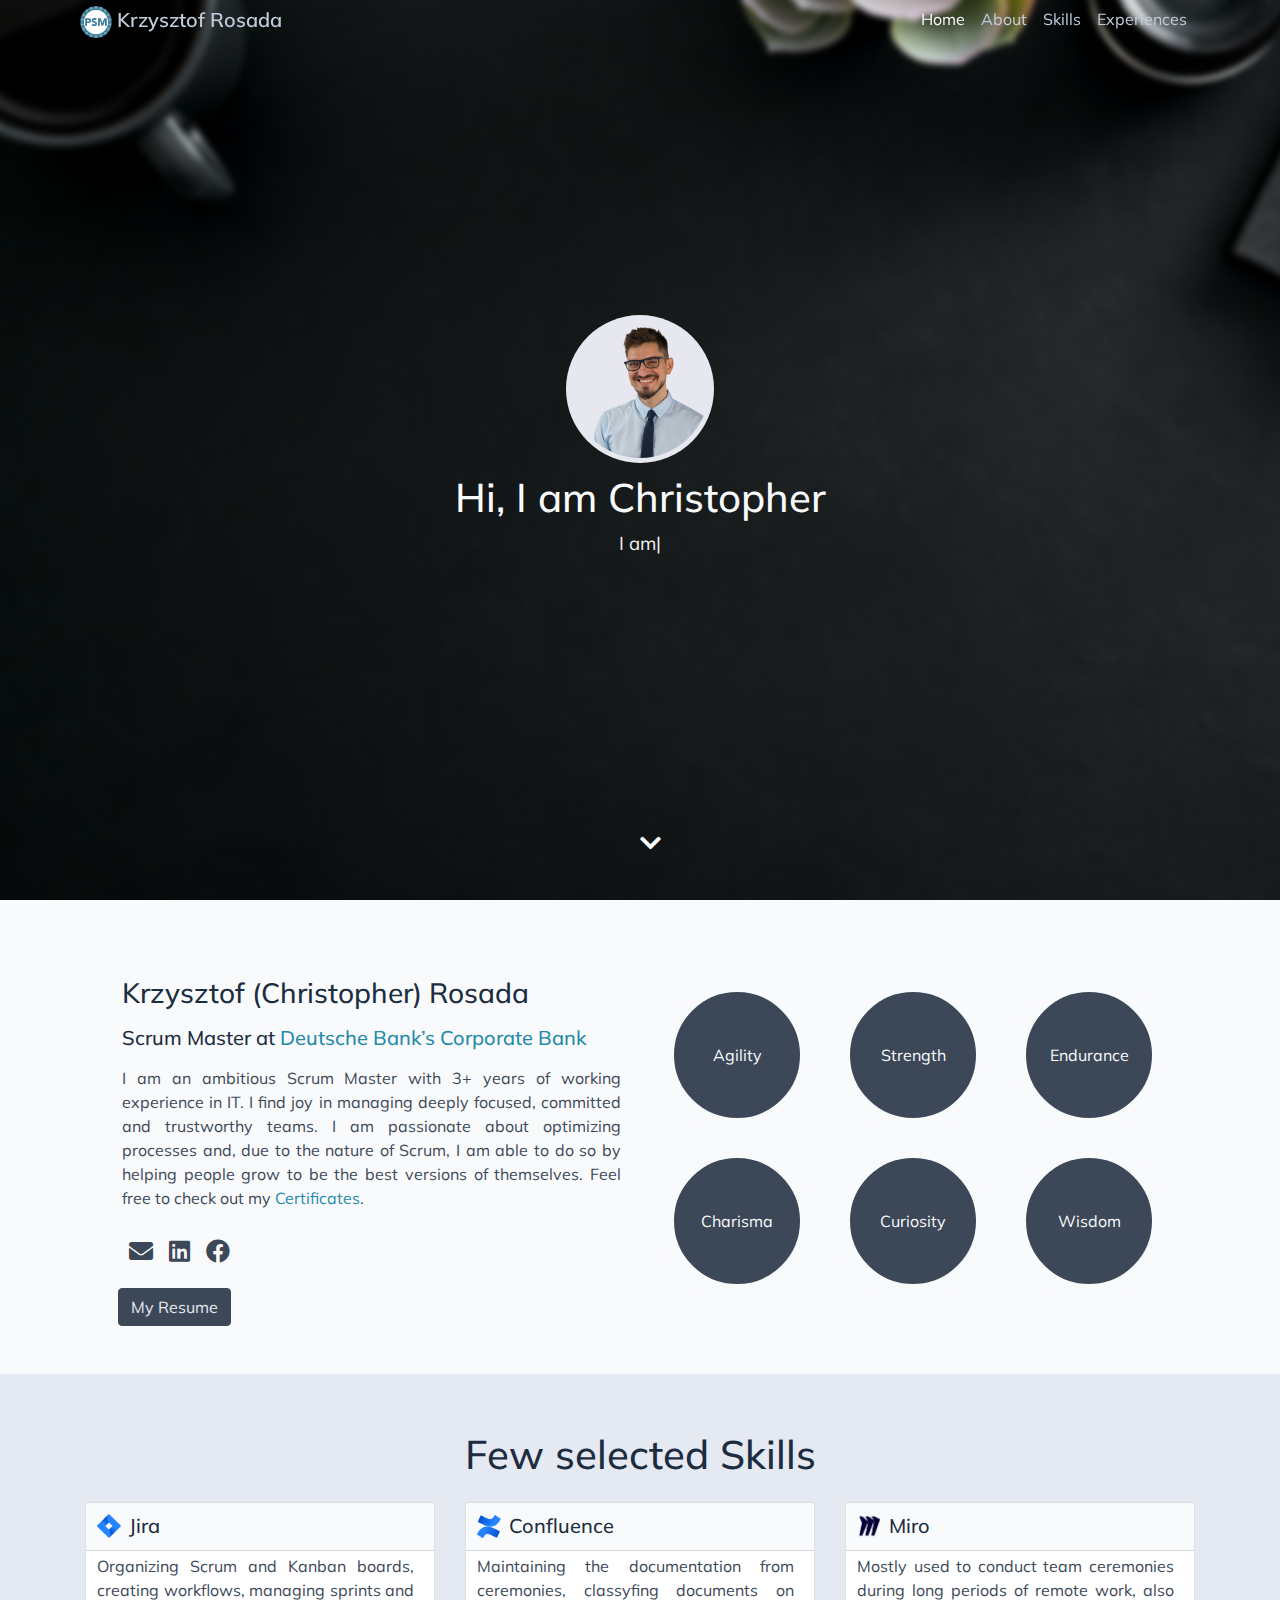
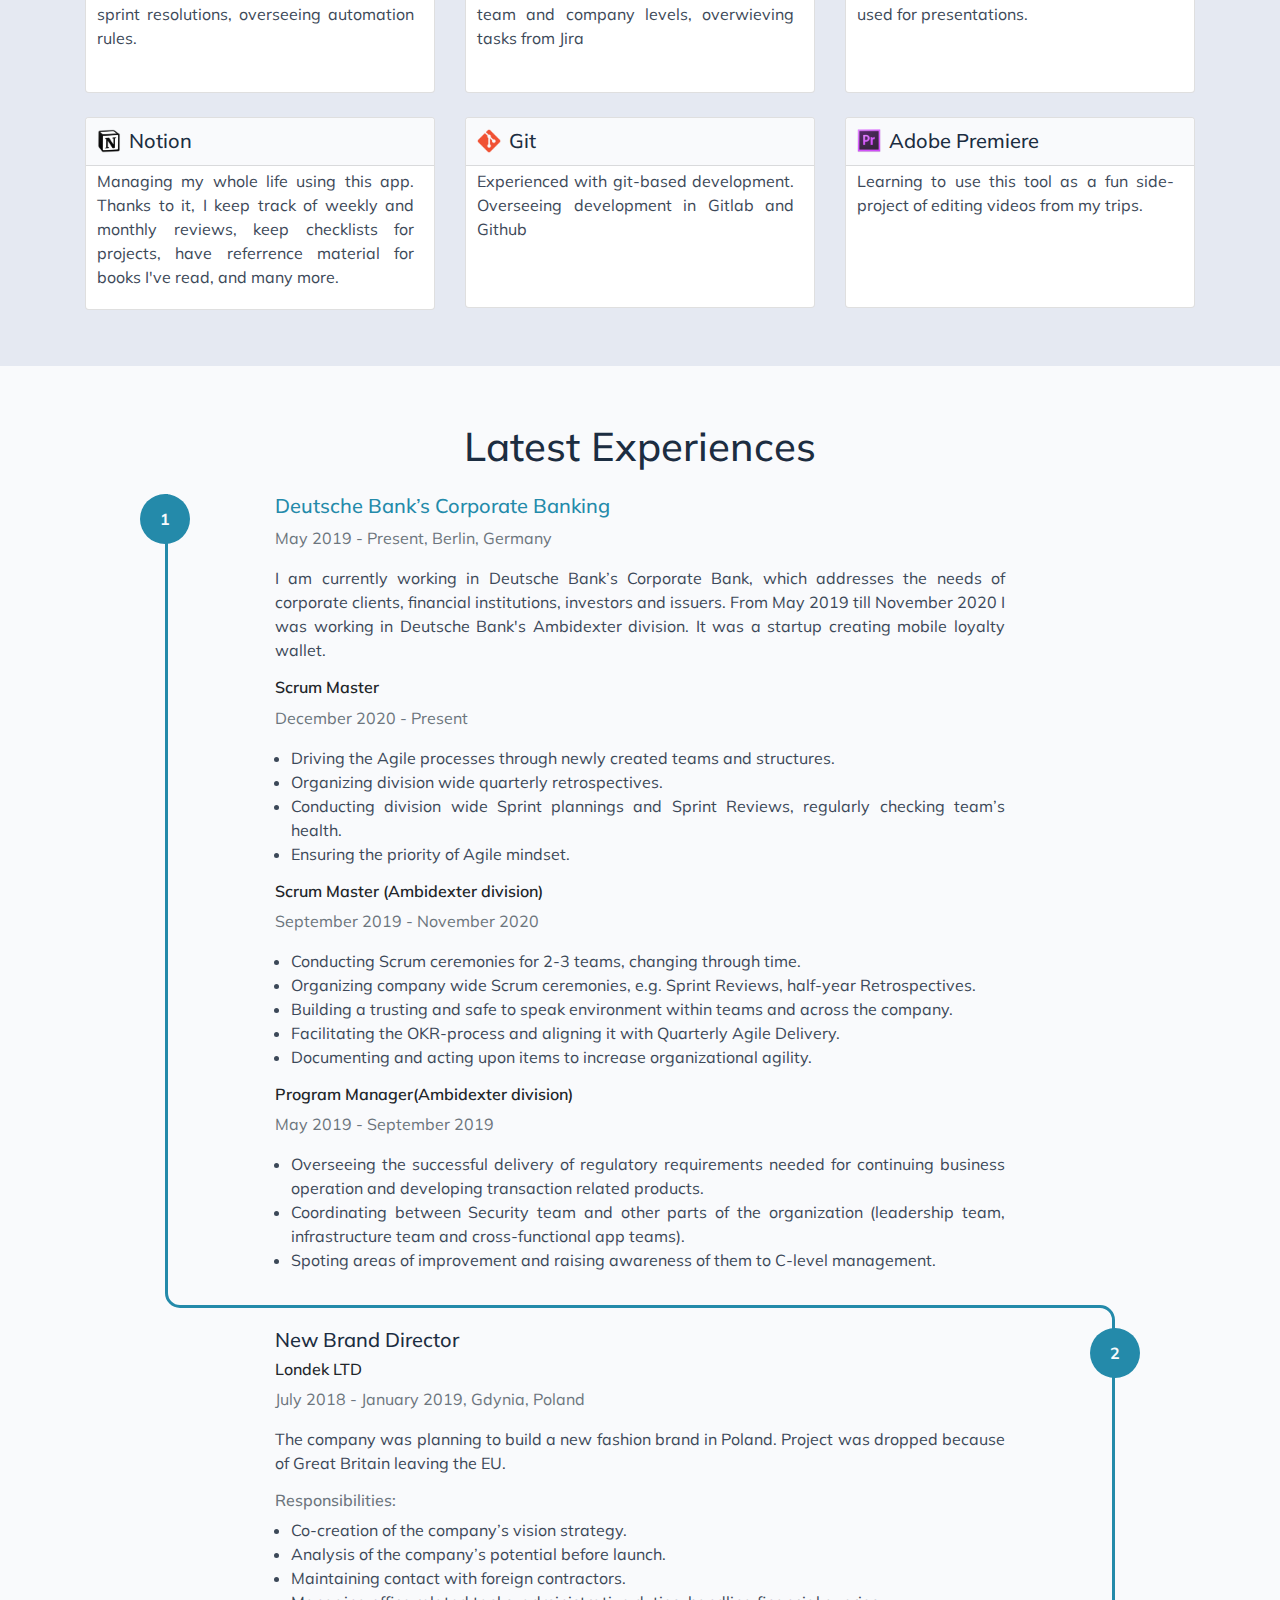
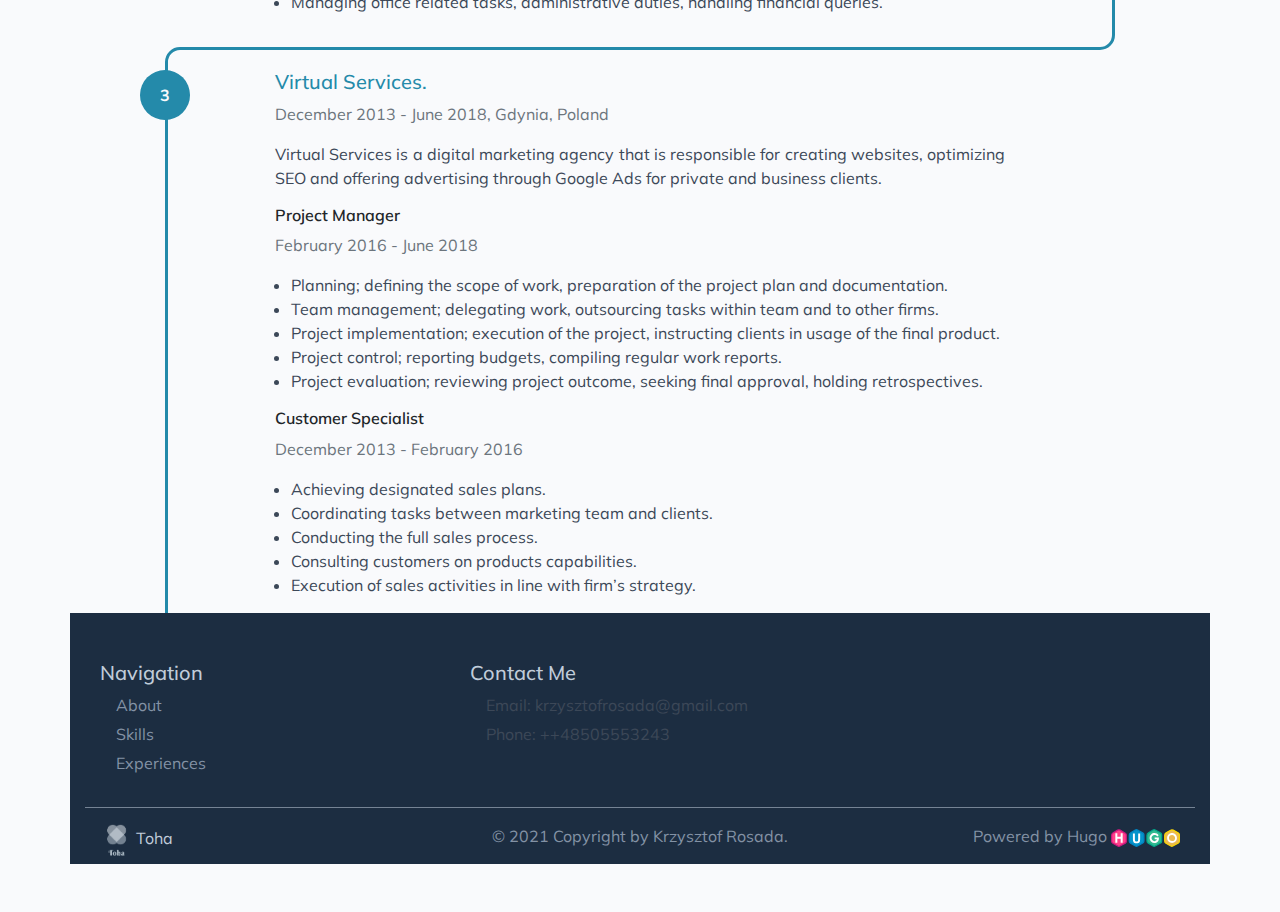
<file: index.html>
<!DOCTYPE html>
<html lang="en">
  <head>
	<meta name="generator" content="Hugo 0.74.2" />
    <title>Krzysztof Rosada</title>
    <meta charset="UTF-8" />
<meta name="viewport" content="width=device-width, initial-scale=1.0" />
<meta http-equiv="X-UA-Compatible" content="ie=edge" />


<link rel="stylesheet" href="/assets/css/bootstrap.min.css" />
<link rel="stylesheet" href="/assets/css/main.css" />
<link rel="stylesheet" href="/assets/css/style.css" />
<link rel="stylesheet" href="/assets/css/navigators/navbar.css" />


<link href="https://fonts.googleapis.com/css2?family=Muli:wght@300;400;500;600" rel="stylesheet">
<link rel="stylesheet" href="https://cdnjs.cloudflare.com/ajax/libs/font-awesome/5.11.2/css/all.min.css" />


<link rel="icon" type="image/png" href="/assets/images/psmonlywhite.png" />


<link rel="stylesheet" href="/assets/css/style.css" />

    <link rel="stylesheet" href="/assets/css/sections/home.css" />
    <link rel="stylesheet" href="/assets/css/sections/about.css" />
    <link rel="stylesheet" href="/assets/css/sections/skills.css" />
    <link rel="stylesheet" href="/assets/css/sections/experiences.css" />
    <link rel="stylesheet" href="/assets/css/sections/projects.css" />
    <link rel="stylesheet" href="/assets/css/sections/recent-posts.css" />
    <link rel="stylesheet" href="/assets/css/sections/achievements.css" />

    
    
        
<script type="application/javascript">
var doNotTrack = false;
if (!doNotTrack) {
	window.ga=window.ga||function(){(ga.q=ga.q||[]).push(arguments)};ga.l=+new Date;
	ga('create', 'UA-XXXXXXXXX-X', 'auto');
	
	ga('send', 'pageview');
}
</script>
<script async src='https://www.google-analytics.com/analytics.js'></script>

    
  </head>
  <body data-spy="scroll" data-target="#top-navbar" data-offset="100">

    <nav class="navbar navbar-expand-xl top-navbar initial-navbar" id="top-navbar">
  <div class="container">
    
    
    
      
    
    
      
    
    <a class="navbar-brand" href="http://krosada.com/">
      <img src="/assets/images/psmonlywhite.png" id="logo">Krzysztof Rosada</a>
    <button
      class="navbar-toggler navbar-dark"
      id="navbar-toggler"
      type="button"
      data-toggle="collapse"
      data-target="#top-nav-items"
    >
      <span class="navbar-toggler-icon"></span>
    </button>

    <div class="collapse navbar-collapse" id="top-nav-items">
      <ul class="navbar-nav ml-auto">
        <li class="nav-item">
          <a class="nav-link" href="#home">Home</a>
        </li>
            
              <li class="nav-item">
                <a class="nav-link" href="#about">About</a>
              </li>
            
            
              <li class="nav-item">
                <a class="nav-link" href="#skills">Skills</a>
              </li>
            
            
              <li class="nav-item">
                <a class="nav-link" href="#experiences">Experiences</a>
              </li>
            
            
            
            
        
        
        
        
        
      </ul>
    </div>
  </div>
  
  <img src="/assets/images/psmonlywhite.png" class="d-none" id="main-logo">
  <img src="/assets/images/psmonlywhite.png" class="d-none" id="inverted-logo">
</nav>
<div class="container-fluid home" id="home">
  <div
    class="background container-fluid"
    style="background-image: url('images/blackbackground2.jpg');"
  ></div>
  <div class="container content text-center">
    <img src="images/jaav.png"
      class="rounded-circle mx-auto d-block img-fluid"
    />
    <h1 class="greeting">Hi, I am
      
        Christopher
      
    </h1>
    <div class="typing-carousel">
      <span id="ityped" class="ityped"></span>
      <span class="ityped-cursor"></span>
    </div>
    <ul id="typing-carousel-data">
      
      <li>I am a Scrum Master</li>
      
      <li>I optimize processes and help people</li>
      
      <li>I love to create the environment where the best ideas are developed</li>
      
    </ul>
    
      
        <a href="#about"><i class="arrow bounce fa fa-chevron-down"></i></a>
      
    
  </div>
</div>

    
      
      
        
          <div class="container-fluid section-holder d-flex bg-white">
            <div class="container anchor p-lg-5 about-section" id="about">
  <div class="row pt-sm-2 pt-md-4 align-self-center">
    
    <div class="col-sm-6">
    <h3 class="p-1">Krzysztof (Christopher) Rosada</h3>
      
      <h5 class="p-1">
        Scrum Master
        
          at <a href="https://corporates.db.com/">Deutsche Bank’s Corporate Bank</a>
        
      </h5>
      
      <p class="p-1 text-justify">
        I am an ambitious Scrum Master with 3+ years of working experience in IT. I find joy in managing deeply focused, committed and trustworthy teams. I am passionate about optimizing processes and, due to the nature of Scrum, I am able to do so by helping people grow to be the best versions of themselves. Feel free to check out my <a href="https://www.scrum.org/user/264613">Certificates</a>.
      </p>
      <div class="text-container ml-auto">
        <ul class="social-link d-flex">
          
          <li>
            
              <a href="mailto:krzysztofrosada@gmail.com" target="/"><i class="fas fa-envelope"></i></a>
            
          </li>
          
          <li>
            
              <a href="https://www.linkedin.com/in/krzysztof-rosada/?locale=en_US" target="/"><i class="fab fa-linkedin"></i></a>
            
          </li>
          
          <li>
            
              <a href="https://www.facebook.com/krzysztof.rosada/" target="/"><i class="fab fa-facebook"></i></a>
            
          </li>
          
        </ul>
      </div>
      
      <a href="files/Chris_Rosada 2 pages_december_2021-combined.pdf" target="#"
        ><button class="btn btn-dark">My Resume</button></a
      >
      
    </div>
    
    <div class="col-sm-6 pt-5 pl-md-4 pl-sm-3 pt-sm-0">
      <div class="row">
        
          <div class="col-6 col-lg-4 p-2">
  
  
    
  
  <div class="circular-progress ">
    <span class="circular-progress-left">
      <span
        class="circular-progress-bar circular-progress-percentage-80"
        
          style="border-color: #6BB3E6;"
        
      ></span>
    </span>
    <span class="circular-progress-right">
      <span
      class="circular-progress-bar"
      
          style="border-color: #6BB3E6;"
      
      ></span>
    </span>
    <div class="circular-progress-value">Agility</div>
  </div>
</div>

        
          <div class="col-6 col-lg-4 p-2">
  
  
    
  
  <div class="circular-progress ">
    <span class="circular-progress-left">
      <span
        class="circular-progress-bar circular-progress-percentage-85"
        
          style="border-color: #FFC1CF;"
        
      ></span>
    </span>
    <span class="circular-progress-right">
      <span
      class="circular-progress-bar"
      
          style="border-color: #FFC1CF;"
      
      ></span>
    </span>
    <div class="circular-progress-value">Strength</div>
  </div>
</div>

        
          <div class="col-6 col-lg-4 p-2">
  
  
    
  
  <div class="circular-progress ">
    <span class="circular-progress-left">
      <span
        class="circular-progress-bar circular-progress-percentage-65"
        
          style="border-color: #B1FBCF;"
        
      ></span>
    </span>
    <span class="circular-progress-right">
      <span
      class="circular-progress-bar"
      
          style="border-color: #B1FBCF;"
      
      ></span>
    </span>
    <div class="circular-progress-value">Endurance</div>
  </div>
</div>

        
          <div class="col-6 col-lg-4 p-2">
  
  
    
  
  <div class="circular-progress ">
    <span class="circular-progress-left">
      <span
        class="circular-progress-bar circular-progress-percentage-95"
        
          style="border-color: #6BB3E6;"
        
      ></span>
    </span>
    <span class="circular-progress-right">
      <span
      class="circular-progress-bar"
      
          style="border-color: #6BB3E6;"
      
      ></span>
    </span>
    <div class="circular-progress-value">Charisma</div>
  </div>
</div>

        
          <div class="col-6 col-lg-4 p-2">
  
  
    
  
  <div class="circular-progress ">
    <span class="circular-progress-left">
      <span
        class="circular-progress-bar circular-progress-percentage-100"
        
          style="border-color: #FFC1CF;"
        
      ></span>
    </span>
    <span class="circular-progress-right">
      <span
      class="circular-progress-bar"
      
          style="border-color: #FFC1CF;"
      
      ></span>
    </span>
    <div class="circular-progress-value">Curiosity</div>
  </div>
</div>

        
          <div class="col-6 col-lg-4 p-2">
  
  
    
  
  <div class="circular-progress ">
    <span class="circular-progress-left">
      <span
        class="circular-progress-bar circular-progress-percentage-80"
        
          style="border-color: #B1FBCF;"
        
      ></span>
    </span>
    <span class="circular-progress-right">
      <span
      class="circular-progress-bar"
      
          style="border-color: #B1FBCF;"
      
      ></span>
    </span>
    <div class="circular-progress-value">Wisdom</div>
  </div>
</div>

        
      </div>
    </div>
  </div>
</div>

          </div>
          
          
            
          
        
      
        
          <div class="container-fluid section-holder d-flex bg-dimmed">
            <div class="container-fluid anchor pb-5 skills-section" id="skills">
  
    <h1 class="text-center">Few selected Skills</h1>
  
  <div class="container d-flex-block">
    <div class="row" id="primary-skills">
      
        <div class="col-xs-12 col-sm-6 col-lg-4 pt-2">
  <a class="skill-card-link" href="https://www.atlassian.com/software/jira">
    <div class="card">
      <div class="card-head d-flex">
        
        <img class="card-img-xs" src="images/skills/Jira%20Software@2x-blue.png" alt="Jira" />
        
        <h5 class="card-title">Jira</h5>
      </div>
      <div class="card-body">
        <p class="card-text">Organizing Scrum and Kanban boards, creating workflows, managing sprints and sprint resolutions, overseeing automation rules.</p>
      </div>
    </div>
  </a>
</div>

      
        <div class="col-xs-12 col-sm-6 col-lg-4 pt-2">
  <a class="skill-card-link" href="https://www.atlassian.com/software/confluence">
    <div class="card">
      <div class="card-head d-flex">
        
        <img class="card-img-xs" src="images/skills/Confluence@2x-blue.png" alt="Confluence" />
        
        <h5 class="card-title">Confluence</h5>
      </div>
      <div class="card-body">
        <p class="card-text">Maintaining the documentation from ceremonies, classyfing documents on team and company levels, overwieving tasks from Jira</p>
      </div>
    </div>
  </a>
</div>

      
        <div class="col-xs-12 col-sm-6 col-lg-4 pt-2">
  <a class="skill-card-link" href="https://miro.com/">
    <div class="card">
      <div class="card-head d-flex">
        
        <img class="card-img-xs" src="images/skills/mirologotransparent.png" alt="Miro" />
        
        <h5 class="card-title">Miro</h5>
      </div>
      <div class="card-body">
        <p class="card-text">Mostly used to conduct team ceremonies during long periods of remote work, also used for presentations.</p>
      </div>
    </div>
  </a>
</div>

      
        <div class="col-xs-12 col-sm-6 col-lg-4 pt-2">
  <a class="skill-card-link" href="https://www.notion.so/">
    <div class="card">
      <div class="card-head d-flex">
        
        <img class="card-img-xs" src="images/skills/Notion-logo.png" alt="Notion" />
        
        <h5 class="card-title">Notion</h5>
      </div>
      <div class="card-body">
        <p class="card-text">Managing my whole life using this app. Thanks to it, I keep track of weekly and monthly reviews, keep checklists for projects, have referrence material for books I've read, and many more.</p>
      </div>
    </div>
  </a>
</div>

      
        <div class="col-xs-12 col-sm-6 col-lg-4 pt-2">
  <a class="skill-card-link" href="https://git-scm.com/">
    <div class="card">
      <div class="card-head d-flex">
        
        <img class="card-img-xs" src="images/skills/git.png" alt="Git" />
        
        <h5 class="card-title">Git</h5>
      </div>
      <div class="card-body">
        <p class="card-text">Experienced with git-based development. Overseeing development in Gitlab and Github</p>
      </div>
    </div>
  </a>
</div>

      
        <div class="col-xs-12 col-sm-6 col-lg-4 pt-2">
  <a class="skill-card-link" href="https://www.adobe.com/products/premiere.html">
    <div class="card">
      <div class="card-head d-flex">
        
        <img class="card-img-xs" src="images/skills/Adobe_Premiere_Pro_CS6_Icon.png" alt="Adobe Premiere" />
        
        <h5 class="card-title">Adobe Premiere</h5>
      </div>
      <div class="card-body">
        <p class="card-text">Learning to use this tool as a fun side-project of editing videos from my trips.</p>
      </div>
    </div>
  </a>
</div>

      
    </div>
  </div>
</div>

          </div>
          
          
            
          
        
      
        
          <div class="container-fluid section-holder d-flex bg-white">
            <div class="container-fluid anchor pb-5 experiences-section" id="experiences">
  
    <h1 class="text-center">Latest Experiences</h1>
  

  <div class="container timeline text-justify">
   
   
     
       <div class="row align-items-center  d-flex">
         <div class="col-1 col-lg-2 text-center vertical-line d-inline-flex justify-content-center">
  <div class="circle font-weight-bold">1</div>
</div>

         
  <div class="col-10 col-lg-8">
    <div class="experience-entry-heading">
        
        <h5><a href=https://corporates.db.com/>Deutsche Bank’s Corporate Banking</a></h5>

        
        
        
        <p class="text-muted">
            May 2019 - Present,
            Berlin, Germany
        </p>
        
        <p>I am currently working in Deutsche Bank’s Corporate Bank, which addresses the needs of corporate clients, financial institutions, investors and issuers. From May 2019 till November 2020 I was working in Deutsche Bank's Ambidexter division. It was a startup creating mobile loyalty wallet.</p>
    </div>
    
    <div class="positions">
    
        <h6 class="designation">Scrum Master</h6>
        <p class="text-muted">December 2020 -  Present </p>
        
        <ul class="justify-content-around">
        
            <li>Driving the Agile processes through newly created teams and structures.</li>
        
            <li>Organizing division wide quarterly retrospectives.</li>
        
            <li>Conducting division wide Sprint plannings and Sprint Reviews, regularly checking team’s health.</li>
        
            <li>Ensuring the priority of Agile mindset.</li>
        
        </ul>
    
        <h6 class="designation">Scrum Master (Ambidexter division)</h6>
        <p class="text-muted">September 2019 -  November 2020 </p>
        
        <ul class="justify-content-around">
        
          <li>Conducting Scrum ceremonies for 2-3 teams, changing through time.</li>
        
          <li>Organizing company wide Scrum ceremonies, e.g. Sprint Reviews, half-year Retrospectives.</li>
      
          <li>Building a trusting and safe to speak environment within teams and across the company.</li>
      
          <li>Facilitating the OKR-process and aligning it with Quarterly Agile Delivery.</li>
      
          <li>Documenting and acting upon items to increase organizational agility.</li>

        </ul>
        
        <h6 class="designation">Program Manager(Ambidexter division)</h6>
        <p class="text-muted">May 2019 -  September 2019 </p>
            
        <ul class="justify-content-around">
            
         <li>Overseeing the successful delivery of regulatory requirements needed for continuing business operation and developing transaction related products.</li>
            
         <li>Coordinating between Security team and other parts of the organization (leadership team, infrastructure team and cross-functional app teams).</li>
            
         <li>Spoting areas of improvement and raising awareness of them to C-level management.</li>
        
        </ul>
    
    </div>
</div>



       </div>
     
     
       <div class="row horizontal-line">
  <div class="col-1 col-lg-2 timeline-side-div">
    <div class="corner"></div>
  </div>
  <div class="col-10 col-lg-8">
    <hr />
  </div>
  <div class="col-1 col-lg-2 timeline-side-div">
    <div class="corner"></div>
  </div>
</div>

     
   
     
       <div class="row align-items-center justify-content-end d-flex">
         
  <div class="col-10 col-lg-8">
    <div class="experience-entry-heading">
        
        
        <h5>New Brand Director</h5>
        <h6>Londek LTD</h6>
        
        <p class="text-muted">July 2018 - January 2019,
            Gdynia, Poland
        </p>
    </div>
    
    <p>The company was planning to build a new fashion brand in Poland. Project was dropped because of Great Britain leaving the EU.</p>
    
    <h6 class="text-muted">Responsibilities:</h6>
    <ul class="justify-content-around">
    
        <li>Co-creation of the company&rsquo;s vision strategy.</li>
    
        <li>Analysis of the company&rsquo;s potential before launch.</li>
    
        <li>Maintaining contact with foreign contractors.</li>
    
        <li>Managing office related tasks, administrative duties, handling financial queries.</li>
    
    </ul>
</div>



         <div class="col-1 col-lg-2 text-center vertical-line d-inline-flex justify-content-center">
  <div class="circle font-weight-bold">2</div>
</div>

       </div>
     
     
       <div class="row horizontal-line">
  <div class="col-1 col-lg-2 timeline-side-div">
    <div class="corner"></div>
  </div>
  <div class="col-10 col-lg-8">
    <hr />
  </div>
  <div class="col-1 col-lg-2 timeline-side-div">
    <div class="corner"></div>
  </div>
</div>

     
   
     
       <div class="row align-items-center  d-flex">
         <div class="col-1 col-lg-2 text-center vertical-line d-inline-flex justify-content-center">
  <div class="circle font-weight-bold">3</div>
</div>

         
  <div class="col-10 col-lg-8">
    <div class="experience-entry-heading">
        
        <h5><a href=https://virtualservices.pl/>Virtual Services.</a></h5>

        
        
        
        <p class="text-muted">
            December 2013 - June 2018,
            Gdynia, Poland
        </p>
        
        <p>Virtual Services is a digital marketing agency that is responsible for creating websites, optimizing SEO and offering advertising through Google Ads for private and business clients.</p>
    </div>
    
    <div class="positions">
    
        <h6 class="designation">Project Manager</h6>
        <p class="text-muted">February 2016 -  June 2018 </p>
        
        <ul class="justify-content-around">
        
            <li>Planning; defining the scope of work, preparation of the project plan and documentation.</li>
        
            <li>Team management; delegating work, outsourcing tasks within team and to other firms.</li>
        
            <li>Project implementation; execution of the project, instructing clients in usage of the final product.</li>
        
            <li>Project control; reporting budgets, compiling regular work reports.</li>
        
            <li>Project evaluation; reviewing project outcome, seeking final approval, holding retrospectives.</li>
        
        </ul>
    
        <h6 class="designation">Customer Specialist</h6>
        <p class="text-muted">December 2013 -  February 2016 </p>
        
        <ul class="justify-content-around">
        
            <li>Achieving designated sales plans.</li>
        
            <li>Coordinating tasks between marketing team and clients.</li>
        
            <li>Conducting the full sales process.</li>
        
            <li>Consulting customers on products capabilities.</li>
        
            <li>Execution of sales activities in line with firm’s strategy.</li>
        
        </ul>
    
    </div>
</div>
        
<footer class="container-fluid text-center align-content-center footer pb-2">
<div class="container pt-5">
<div class="row text-left">
  <div class="col-md-4 col-sm-12">
    <h5>Navigation</h5>
    
    <ul>
        
        <li class="nav-item">
          <a class="smooth-scroll" href="/#about">About</a>
        </li>
        
        
        <li class="nav-item">
          <a class="smooth-scroll" href="/#skills">Skills</a>
        </li>
        
        
        <li class="nav-item">
          <a class="smooth-scroll" href="/#experiences">Experiences</a>
        </li>
        
        
        
        
    </ul>
    

  </div>
  <div class="col-md-4 col-sm-12">
    <h5>Contact Me</h5>
    <ul>
      
      <li><span>Email: </span> <span>krzysztofrosada@gmail.com</span></li>
      
      <li><span>Phone: </span> <span>&#43;+48505553243</span></li>
      
    </ul>
  </div>
  
</div>
</div>
<hr />
<div class="container">
<div class="row text-left">
  <div class="col-md-4">
    <a id="theme" href="https://github.com/hossainemruz/toha" target="#">
      <img src="/assets/images/inverted-logo.png">
      Toha
    </a>
  </div>
  <div class="col-md-4 text-center">© 2021 Copyright by Krzysztof Rosada.</div>
  <div class="col-md-4 text-right">
    <a id="hugo" href="https://gohugo.io/">Powered by Hugo
    <img
      src="/assets/images/hugo-logo-wide.svg"
      alt="Hugo Logo"
      height="18"
    />
    </a>
  </div>
</div>
</div>
</footer>

<script src="/assets/js/jquery-3.4.1.min.js"></script>
<script src="/assets/js/bootstrap.min.js"></script>

<script src="/assets/js/navbar.js"></script>
<script src="/assets/js/main.js"></script>



<script src="/assets/js/itype.min.js"></script>
<script src="/assets/js/github-button.js"></script>
<script src="/assets/js/home.js"></script>
<script src="/assets/js/jquery.filterizr.min.js"></script>
</body>
</html>
</file>
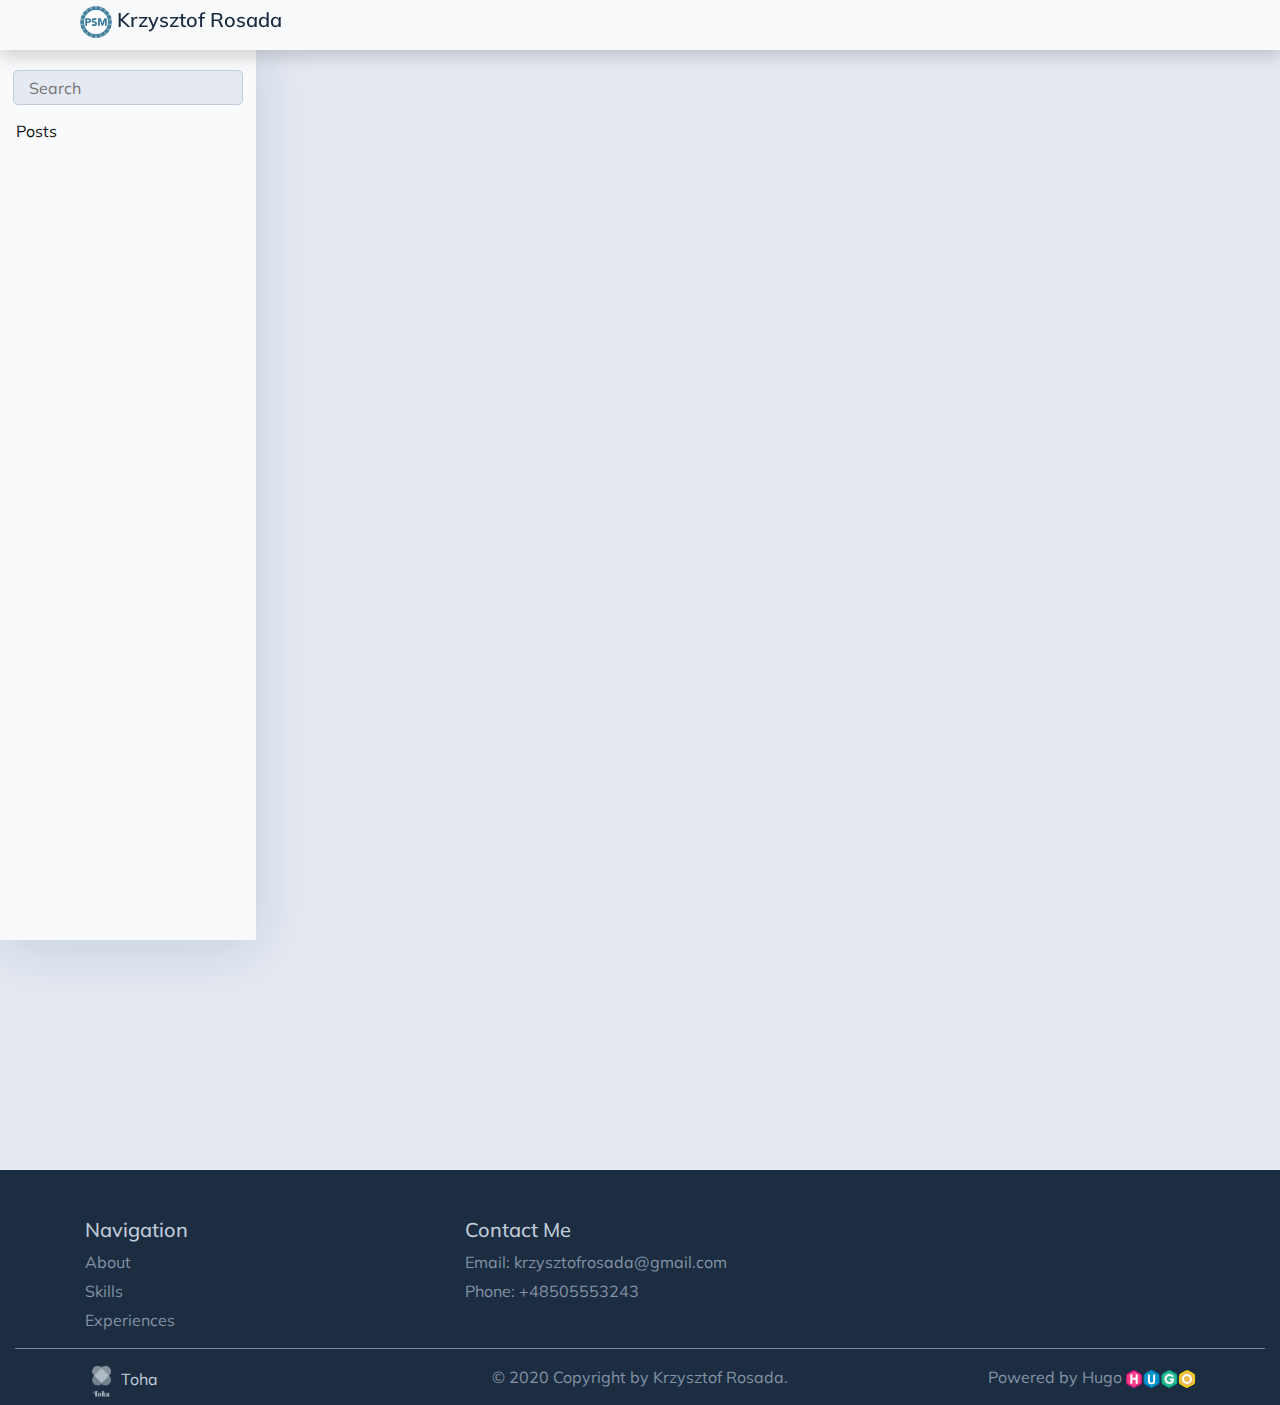
<file: categories/index.html>
<!DOCTYPE html>
<html>
  <head>
    <title>Categories</title>
    <meta charset="UTF-8" />
<meta name="viewport" content="width=device-width, initial-scale=1.0" />
<meta http-equiv="X-UA-Compatible" content="ie=edge" />


<link rel="stylesheet" href="/assets/css/bootstrap.min.css" />
<link rel="stylesheet" href="/assets/css/main.css" />
<link rel="stylesheet" href="/assets/css/style.css" />
<link rel="stylesheet" href="/assets/css/navigators/navbar.css" />


<link href="https://fonts.googleapis.com/css2?family=Muli:wght@300;400;500;600" rel="stylesheet">
<link rel="stylesheet" href="https://cdnjs.cloudflare.com/ajax/libs/font-awesome/5.11.2/css/all.min.css" />


<link rel="icon" type="image/png" href="/assets/images/psmonlywhite.png" />


<link rel="stylesheet" href="/assets/css/style.css" />

    
    <link rel="stylesheet" href="/assets/css/list.css">
    <link rel="stylesheet" href="/assets/css/navigators/sidebar.css">


    
    
      
<script type="application/javascript">
var doNotTrack = false;
if (!doNotTrack) {
	window.ga=window.ga||function(){(ga.q=ga.q||[]).push(arguments)};ga.l=+new Date;
	ga('create', 'UA-XXXXXXXXX-X', 'auto');
	
	ga('send', 'pageview');
}
</script>
<script async src='https://www.google-analytics.com/analytics.js'></script>

    
  </head>

  <body data-spy="scroll" data-target="#TableOfContents" data-offset="80">
    <div class="container-fluid bg-dimmed wrapper">
      
      
    <nav class="navbar navbar-expand-xl top-navbar final-navbar shadow">
  <div class="container">
    
    
    
      
    
    
      
    
      <button class="navbar-toggler navbar-light" id="sidebar-toggler" type="button" onclick="toggleSidebar()">
      <span class="navbar-toggler-icon"></span>
    </button>
    <a class="navbar-brand" href="http://krosada.com/">
      <img src="/assets/images/psmonlywhite.png">Krzysztof Rosada</a>
    <button class="navbar-toggler navbar-light" id="toc-toggler" type="button" onclick="toggleTOC()">
      <span class="navbar-toggler-icon"></span>
    </button>

    <div class="collapse navbar-collapse" id="top-nav-items">
      <ul class="navbar-nav ml-auto">
      </ul>
    </div>
  </div>
  
  <img src="/assets/images/psmonlywhite.png" class="d-none" id="main-logo">
  <img src="/assets/images/psmonlywhite.png" class="d-none" id="inverted-logo">
</nav>



      
      
  <section class="sidebar-section" id="sidebar-section">
    <div class="sidebar-holder">
      <div class="sidebar" id="sidebar">
        <input type="text" value="" placeholder="Search" data-search="" id="search-box" />
        <div class="sidebar-tree">
          <ul class="tree" id="tree">
            <li id="list-heading"><a href="/posts" data-filter="all">Posts</a></li>
            <div class="subtree">
                

            </div>
          </ul>
        </div>
      </div>
    </div>
  </section>


      
      
<section class="content-section" id="content-section">
  <div class="content container-fluid" id="content">
    <div class="container-fluid post-card-holder" id="post-card-holder">
      
      
    </div>
    <div class="paginator">
      


    </div>
  </div>
</section>


      
       
    </div>

    <footer class="container-fluid text-center align-content-center footer pb-2">
  <div class="container pt-5">
    <div class="row text-left">
      <div class="col-md-4 col-sm-12">
        <h5>Navigation</h5>
        
        <ul>
            
            <li class="nav-item">
              <a class="smooth-scroll" href="/#about">About</a>
            </li>
            
            
            <li class="nav-item">
              <a class="smooth-scroll" href="/#skills">Skills</a>
            </li>
            
            
            <li class="nav-item">
              <a class="smooth-scroll" href="/#experiences">Experiences</a>
            </li>
            
            
            
            
        </ul>
        

      </div>
      <div class="col-md-4 col-sm-12">
        <h5>Contact Me</h5>
        <ul>
          
          <li><span>Email: </span> <span>krzysztofrosada@gmail.com</span></li>
          
          <li><span>Phone: </span> <span>&#43;48505553243</span></li>
          
        </ul>
      </div>
      
    </div>
  </div>
  <hr />
  <div class="container">
    <div class="row text-left">
      <div class="col-md-4">
        <a id="theme" href="https://github.com/hossainemruz/toha" target="#">
          <img src="/assets/images/inverted-logo.png">
          Toha
        </a>
      </div>
      <div class="col-md-4 text-center">© 2020 Copyright by Krzysztof Rosada.</div>
      <div class="col-md-4 text-right">
        <a id="hugo" href="https://gohugo.io/">Powered by Hugo
        <img
          src="/assets/images/hugo-logo-wide.svg"
          alt="Hugo Logo"
          height="18"
        />
        </a>
      </div>
    </div>
  </div>
</footer>

    <script src="/assets/js/jquery-3.4.1.min.js"></script>
<script src="/assets/js/bootstrap.min.js"></script>

<script src="/assets/js/navbar.js"></script>
<script src="/assets/js/main.js"></script>


    
    
    <script src="/assets/js/list.js"></script>

  </body>
</html>
</file>
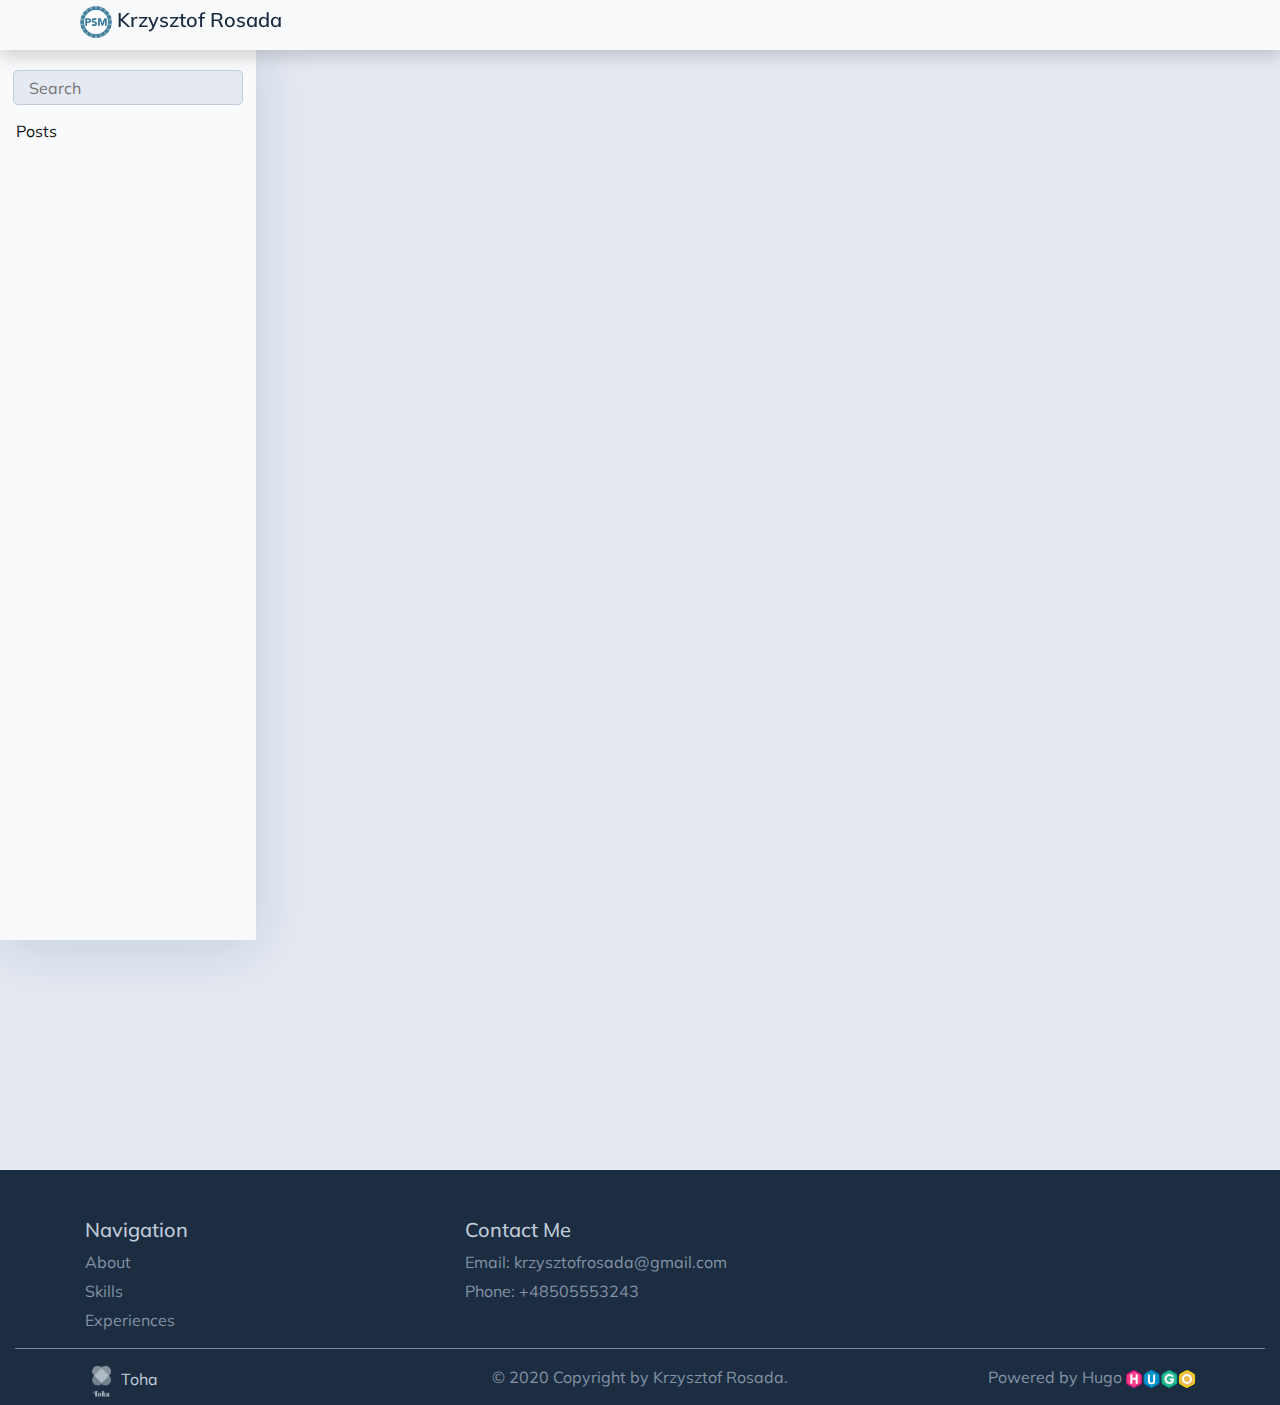
<file: tags/index.html>
<!DOCTYPE html>
<html>
  <head>
    <title>Tags</title>
    <meta charset="UTF-8" />
<meta name="viewport" content="width=device-width, initial-scale=1.0" />
<meta http-equiv="X-UA-Compatible" content="ie=edge" />


<link rel="stylesheet" href="/assets/css/bootstrap.min.css" />
<link rel="stylesheet" href="/assets/css/main.css" />
<link rel="stylesheet" href="/assets/css/style.css" />
<link rel="stylesheet" href="/assets/css/navigators/navbar.css" />


<link href="https://fonts.googleapis.com/css2?family=Muli:wght@300;400;500;600" rel="stylesheet">
<link rel="stylesheet" href="https://cdnjs.cloudflare.com/ajax/libs/font-awesome/5.11.2/css/all.min.css" />


<link rel="icon" type="image/png" href="/assets/images/psmonlywhite.png" />


<link rel="stylesheet" href="/assets/css/style.css" />

    
    <link rel="stylesheet" href="/assets/css/list.css">
    <link rel="stylesheet" href="/assets/css/navigators/sidebar.css">


    
    
      
<script type="application/javascript">
var doNotTrack = false;
if (!doNotTrack) {
	window.ga=window.ga||function(){(ga.q=ga.q||[]).push(arguments)};ga.l=+new Date;
	ga('create', 'UA-XXXXXXXXX-X', 'auto');
	
	ga('send', 'pageview');
}
</script>
<script async src='https://www.google-analytics.com/analytics.js'></script>

    
  </head>

  <body data-spy="scroll" data-target="#TableOfContents" data-offset="80">
    <div class="container-fluid bg-dimmed wrapper">
      
      
    <nav class="navbar navbar-expand-xl top-navbar final-navbar shadow">
  <div class="container">
    
    
    
      
    
    
      
    
      <button class="navbar-toggler navbar-light" id="sidebar-toggler" type="button" onclick="toggleSidebar()">
      <span class="navbar-toggler-icon"></span>
    </button>
    <a class="navbar-brand" href="http://krosada.com/">
      <img src="/assets/images/psmonlywhite.png">Krzysztof Rosada</a>
    <button class="navbar-toggler navbar-light" id="toc-toggler" type="button" onclick="toggleTOC()">
      <span class="navbar-toggler-icon"></span>
    </button>

    <div class="collapse navbar-collapse" id="top-nav-items">
      <ul class="navbar-nav ml-auto">
      </ul>
    </div>
  </div>
  
  <img src="/assets/images/psmonlywhite.png" class="d-none" id="main-logo">
  <img src="/assets/images/psmonlywhite.png" class="d-none" id="inverted-logo">
</nav>



      
      
  <section class="sidebar-section" id="sidebar-section">
    <div class="sidebar-holder">
      <div class="sidebar" id="sidebar">
        <input type="text" value="" placeholder="Search" data-search="" id="search-box" />
        <div class="sidebar-tree">
          <ul class="tree" id="tree">
            <li id="list-heading"><a href="/posts" data-filter="all">Posts</a></li>
            <div class="subtree">
                

            </div>
          </ul>
        </div>
      </div>
    </div>
  </section>


      
      
<section class="content-section" id="content-section">
  <div class="content container-fluid" id="content">
    <div class="container-fluid post-card-holder" id="post-card-holder">
      
      
    </div>
    <div class="paginator">
      


    </div>
  </div>
</section>


      
       
    </div>

    <footer class="container-fluid text-center align-content-center footer pb-2">
  <div class="container pt-5">
    <div class="row text-left">
      <div class="col-md-4 col-sm-12">
        <h5>Navigation</h5>
        
        <ul>
            
            <li class="nav-item">
              <a class="smooth-scroll" href="/#about">About</a>
            </li>
            
            
            <li class="nav-item">
              <a class="smooth-scroll" href="/#skills">Skills</a>
            </li>
            
            
            <li class="nav-item">
              <a class="smooth-scroll" href="/#experiences">Experiences</a>
            </li>
            
            
            
            
        </ul>
        

      </div>
      <div class="col-md-4 col-sm-12">
        <h5>Contact Me</h5>
        <ul>
          
          <li><span>Email: </span> <span>krzysztofrosada@gmail.com</span></li>
          
          <li><span>Phone: </span> <span>&#43;48505553243</span></li>
          
        </ul>
      </div>
      
    </div>
  </div>
  <hr />
  <div class="container">
    <div class="row text-left">
      <div class="col-md-4">
        <a id="theme" href="https://github.com/hossainemruz/toha" target="#">
          <img src="/assets/images/inverted-logo.png">
          Toha
        </a>
      </div>
      <div class="col-md-4 text-center">© 2020 Copyright by Krzysztof Rosada.</div>
      <div class="col-md-4 text-right">
        <a id="hugo" href="https://gohugo.io/">Powered by Hugo
        <img
          src="/assets/images/hugo-logo-wide.svg"
          alt="Hugo Logo"
          height="18"
        />
        </a>
      </div>
    </div>
  </div>
</footer>

    <script src="/assets/js/jquery-3.4.1.min.js"></script>
<script src="/assets/js/bootstrap.min.js"></script>

<script src="/assets/js/navbar.js"></script>
<script src="/assets/js/main.js"></script>


    
    
    <script src="/assets/js/list.js"></script>

  </body>
</html>
</file>
<file: assets/css/main.css>
/* ========= Colors ============
Heading:     #1C2D41
Paragraph:   #3C4858
Iconography: #8392A5
Secondary:   #C0CCDA
Dirty Snow:  #E5E9F2
Snow:        #F9FAFC

Magenta: #7551E9
Orange:  #FF7D51
Pink:    #ED63D2
Green:   #2DCA73
Yellow:  #FFC212
*/

body {
  background-color: #f9fafc;
  font-family: "Muli";
}

h1,
h2,
h3,
h4,
h5 {
  color: #1c2d41;
}

strong {
  color: #1c2d41 !important;
}

p {
  color: #3c4858;
}

a {
  color: #248aaa;
}

a:hover {
  color: #207089;
}

.nav-button {
  background-color: transparent;
  border: 1px solid transparent;
  border-radius: 0.25rem;
  color: #8392a5;
}

.btn-dark {
  background-color: #3c4858;
  border-color: #3c4858;
  color: #e5e9f2;
  transition: all 0.3s ease-out;
  -webkit-transition: all 0.3s ease-out;
}

.btn-dark:hover,
.btn-dark:focus {
  background-color: #248aaa;
  border-color: #248aaa;
  transition: all 0.3s ease-out;
  -webkit-transition: all 0.3s ease-out;
}

.btn-outline-info {
  color: #2098d1 !important;
  border-color: #2098d1 !important;
}

.btn-outline-info:hover {
  background-color: #2098d1 !important;
  color: #e5e9f2 !important;
}

.btn-info {
  background-color: #248aaa !important;
  color: #e5e9f2 !important;
}

.btn-info:hover {
  background-color: #2098d1 !important;
  color: #e5e9f2 !important;
}

.bg-white {
  background-color: #f9fafc !important;
}

.bg-dimmed {
  background-color: #e5e9f2;
}

.anchor {
  padding-top: 3.5rem;
}

img.center {
  display: block;
  margin-left: auto;
  margin-right: auto;
}

img.left {
  display: block;
  margin-right: auto;
}

img.right {
  display: block;
  margin-left: auto;
}

.card {
  box-shadow: none;
  transition: all 0.3s ease-out;
  -webkit-transition: all 0.3s ease-out;
  overflow: hidden;
}

.card-img-sm {
  width: 32px;
  height: 32px;
}

.card-img-xs {
  width: 24px;
  height: 24px;
}

.card:hover,
.card:focus {
  box-shadow: 0px 8px 56px rgba(15, 80, 100, 0.16);
  border: 1px solid #fff;
  transition: all 0.3s ease-out;
  -webkit-transition: all 0.3s ease-out;
}

.card .card-head {
  height: 172px;
  object-fit: cover;
  overflow: hidden;
}

.card-img-top {
  transition: all 0.3s ease-out !important;
  -webkit-transition: all 0.3s ease-out !important;
}

.card:hover .card-head .card-img-top,
.card:focus .card-head .card-img-top {
  transition: all 0.3s ease-out;
  -webkit-transition: all 0.3s ease-out;
  transform: scale(1.2);
  -webkit-transform: scale(1.2);
}

.card-body {
  text-align: justify;
}

.sub-title {
  color: #c0ccda;
  font-size: 10pt;
}

/* --- FOOTER START --- */

.footer {
  color: #8392a5 !important;
  background-color: #1c2d41;
  position: relative;
  z-index: 9999;
}

.footer h5 {
  color: #c0ccda;
}
.footer a {
  color: #8392a5;
  transition: all 0.3s ease-out;
  -webkit-transition: all 0.3s ease-out;
}

.footer a:hover {
  margin-left: 5px;
  transition: all 0.3s ease-out;
  -webkit-transition: all 0.3s ease-out;
}

.footer ul {
  list-style: none;
  padding-left: 0;
}

.footer li {
  margin-top: 5px;
}

.footer hr {
  background-color: #8392a5;
}

.footer p:first-child {
  color: #c0ccda;
}

.footer input {
  background-color: #c0ccda;
}

.footer input:focus {
  background-color: #e5e9f2;
}

.footer #theme {
  color: #c0ccda;
}

.footer #theme img {
  width: 32px;
}

.footer #hugo:hover {
  margin-right: 5px;
  transition: all 0.3s ease-out;
  -webkit-transition: all 0.3s ease-out;
}

/* --- FOOTER END ---- */

/* ============= Device specific fixes ======= */

/* Large screens such as TV */
@media only screen and (min-width: 1824px) {
}

/* Extra large devices (large desktops, 1200px and up) */

@media (max-width: 1400px) {
}

@media (max-width: 1200px) {
}

/* IPad Pro */
@media (max-width: 1024px) {
}

/*  Large devices (desktops, 992px and up) */

@media (max-width: 992px) {
}

/* Medium devices (tablets, 768px and up) */

@media only screen and (max-width: 768px) {
}

/* Small devices (landscape phones, 576px and up) */

@media only screen and (max-width: 576px) {
  .skills-section .container,
  .projects-section .container {
    padding-left: 0.3rem;
    padding-right: 0.3rem;
  }

  .section-holder {
    padding-left: 5px;
    padding-right: 5px;
  }

  .skills-section,
  .projects-section,
  .recent-posts-section,
  .achievements-section {
    padding-left: 0;
    padding-right: 0;
  }
}

/* iPhoneX, iPhone 6,7,8 */
@media only screen and (max-width: 375px) {
}

/* Galaxy S5, Moto G4 */
@media only screen and (max-width: 360px) {
}

/* iPhone 5 or before */
@media only screen and (max-width: 320px) {
}
</file>
<file: assets/css/style.css>
/* This is empty CSS file intended to be overwritten by user's custom CSS file */

/* ============= Device specific fixes ======= */

/* Large screens such as TV */
@media only screen and (min-width: 1824px) {
}

/* Extra large devices (large desktops, 1200px and up) */

@media (max-width: 1400px) {
}

@media (max-width: 1200px) {
}

/* IPad Pro */
@media (max-width: 1024px) {
}

/*  Large devices (desktops, 992px and up) */

@media (max-width: 992px) {
}

/* Medium devices (tablets, 768px and up) */

@media only screen and (max-width: 768px) {
}

/* Small devices (landscape phones, 576px and up) */

@media only screen and (max-width: 576px) {
}

/* iPhoneX, iPhone 6,7,8 */
@media only screen and (max-width: 375px) {
}

/* Galaxy S5, Moto G4 */
@media only screen and (max-width: 360px) {
}

/* iPhone 5 or before */
@media only screen and (max-width: 320px) {
}
</file>
<file: assets/css/navigators/navbar.css>
.top-navbar {
  position: fixed;
  left: 0;
  top: 0;
  width: 100%;
  height: 50px;
  z-index: 99999;
  transition: all 0.4s ease-out;
  -webkit-transition: all 0.4s ease-out;
  margin: 0;
  padding-top: 0.1rem;
  text-align: center;
}

/* --- initial state start ------ */

.initial-navbar {
  background-color: transparent;
}

.initial-navbar .navbar-brand {
  color: #c0ccda;
  font-weight: 600;
}

.initial-navbar li a {
  color: #c0ccda;
}

.initial-navbar .navbar-nav .active,
.initial-navbar li a:hover {
  color: #f9fafc;
  transition: all 0.3s ease-out;
  -webkit-transition: all 0.3s ease-out;
}

.navbar-collapse {
  margin-top: -5px;
}

.navbar-collapse.show,
.navbar-collapse.collapsing {
  background-color: #f9fafc;
  padding-left: 1rem;
}

/* --- initial state end ------ */

/* --- state after scroll start --- */

.final-navbar {
  background-color: #f9fafc;
  color: #1c2d41;
  transition: all 0.3s ease-out;
  -webkit-transition: all 0.3s ease-out;
}

.final-navbar .navbar-brand {
  color: #1c2d41;
  font-weight: 600;
}

.final-navbar li a {
  color: #1c2d41;
  font-weight: 500;
  transition: all 0.3s ease-out;
  -webkit-transition: all 0.3s ease-out;
  border-bottom: 2px solid#F9FAFC;
}

.final-navbar .navbar-nav .active,
.final-navbar li a:hover {
  color: #2098d1;
  transition: all 0.3s ease-out;
  -webkit-transition: all 0.3s ease-out;
  border-bottom: 2px solid #2098d1;
  background: rgb(2, 0, 36);
  background: linear-gradient(
    90deg,
    rgba(2, 0, 36, 1) 0%,
    rgba(34, 136, 168, 0.1) 0%
  );
}

.navbar-collapse.show li a,
.navbar-collapse.collapsing li a {
  color: #1c2d41;
  font-weight: 500;
  transition: all 0.3s ease-out;
  -webkit-transition: all 0.3s ease-out;
}

.navbar-collapse.show .navbar-nav .active,
.navbar-collapse.show .navbar-nav a:hover {
  color: #2098d1;
}

#top-navbar-divider {
  margin-top: 10px;
}

/* --- state after scroll end --- */

#top-navbar-divider {
  background: rgba(192, 204, 218, 0.8);
  height: 20px;
  width: 2px;
}

.final-navbar #top-navbar-divider {
  background: rgba(0, 0, 0, 0.6);
}

#top-navbar-divider {
  height: 20px;
  width: 2px;
}

.navbar-brand img {
  width: 42px;
  padding: 5px;
  margin-left: -10px;
}

/* ============= Device specific fixes ======= */

/* Large screens such as TV */
@media only screen and (min-width: 1824px) {
}

/* Extra large devices (large desktops, 1200px and up) */

@media (max-width: 1400px) {
}

@media (max-width: 1200px) {
}

/* IPad Pro */
@media (max-width: 1024px) {
  .top-navbar .container {
    max-width: 100%;
  }

  .initial-navbar .navbar-nav .active,
  .initial-navbar li a:hover {
    color: #2098d1;
    transition: all 0.3s ease-out;
    -webkit-transition: all 0.3s ease-out;
  }

  .final-navbar .navbar-nav .active,
  .final-navbar li a:hover {
    color: #2098d1;
    transition: none;
    -webkit-transition: none;
    border-bottom: none;
    background: transparent;
  }

  .final-navbar li a {
    border-bottom: none;
  }

  .final-navbar .navbar-collapse.show {
    box-shadow: 5px 10px 10px rgba(192, 204, 218, 0.3);
    transition: all 0.3s ease-out;
    -webkit-transition: all 0.3s ease-out;
  }

  .dropdown-divider {
    border-top: 1px solid #c0ccda;
  }
  #top-navbar-divider {
    background: rgba(0, 0, 0, 0.6);
    height: auto;
    width: auto;
    margin-right: 15px;
  }
}

/*  Large devices (desktops, 992px and up) */

@media (max-width: 992px) {
  .initial-navbar .navbar-nav .active,
  .initial-navbar li a:hover {
    color: #2098d1;
    transition: all 0.3s ease-out;
    -webkit-transition: all 0.3s ease-out;
  }

  .final-navbar .navbar-nav .active,
  .final-navbar li a:hover {
    color: #2098d1;
    transition: none;
    -webkit-transition: none;
    border-bottom: none;
    background: transparent;
  }

  .final-navbar li a {
    border-bottom: none;
  }

  .final-navbar .navbar-collapse.show {
    box-shadow: 5px 10px 10px rgba(192, 204, 218, 0.3);
    transition: all 0.3s ease-out;
    -webkit-transition: all 0.3s ease-out;
  }

  .dropdown-divider {
    border-top: 1px solid #c0ccda;
  }
  #top-navbar-divider {
    background: rgba(0, 0, 0, 0.6);
    height: auto;
    width: auto;
    margin-right: 15px;
  }
}

/* Medium devices (tablets, 768px and up) */

@media only screen and (max-width: 768px) {
  .initial-navbar .navbar-nav .active,
  .initial-navbar li a:hover {
    color: #2098d1;
    transition: all 0.3s ease-out;
    -webkit-transition: all 0.3s ease-out;
  }

  .final-navbar .navbar-nav .active,
  .final-navbar li a:hover {
    color: #2098d1;
    transition: none;
    -webkit-transition: none;
    border-bottom: none;
    background: transparent;
  }

  .final-navbar li a {
    border-bottom: none;
  }

  .final-navbar .navbar-collapse.show {
    box-shadow: 5px 10px 10px rgba(192, 204, 218, 0.3);
    transition: all 0.3s ease-out;
    -webkit-transition: all 0.3s ease-out;
  }

  .dropdown-divider {
    border-top: 1px solid #c0ccda;
  }
  #top-navbar-divider {
    background: rgba(0, 0, 0, 0.6);
    height: auto;
    width: auto;
    margin-right: 15px;
  }
}

/* Small devices (landscape phones, 576px and up) */

@media only screen and (max-width: 576px) {
}

/* iPhoneX, iPhone 6,7,8 */
@media only screen and (max-width: 375px) {
}

/* Galaxy S5, Moto G4 */
@media only screen and (max-width: 360px) {
}

/* iPhone 5 or before */
@media only screen and (max-width: 320px) {
}
</file>
<file: assets/css/sections/home.css>
.home {
  height: 100vh;
  padding: 0;
  margin: 0;
  color: #f9fafc;
  overflow: hidden;
}

.background {
  height: 100%;
  width: 100%;
  padding: 0;
  margin: 0;
  background-attachment: fixed;
  transform: scale(1.1);
  -webkit-transform: scale(1.1);
  filter: blur(3px);
  -webkit-filter: blur(3px);
  background-size: cover;
}

.content {
  position: relative;
  top: -65%;
  height: 60%;
}

.home img {
  width: 148px;
  height: 148px;
  background-color: #e7e7ef;
  padding: 5px;
  margin-bottom: 10px;
}

.home .greeting {
  color: #f9fafc;
}

.home .typing-carousel {
  font-size: 14pt;
  color: #f0f0f0;
}

#typing-carousel-data {
  display: none;
}

.arrow {
  position: absolute;
  color: #f9fafc;
  font-size: 1.5rem;
  bottom: 0;
}

.bounce {
  animation: bounce 2s infinite;
}

@keyframes bounce {
  0%,
  20%,
  50%,
  80%,
  100% {
    transform: translateY(0);
  }
  40% {
    transform: translateY(-30px);
  }
  60% {
    transform: translateY(-15px);
  }
}

/* ============= Device specific fixes ======= */

/* Large screens such as TV */
@media only screen and (min-width: 1824px) {
}

/* Extra large devices (large desktops, 1200px and up) */

@media (max-width: 1400px) {
}

@media (max-width: 1200px) {
}

/* IPad Pro */
@media (max-width: 1024px) {
}

/*  Large devices (desktops, 992px and up) */

@media (max-width: 992px) {
}

/* Medium devices (tablets, 768px and up) */

@media only screen and (max-width: 768px) {
}

/* Small devices (landscape phones, 576px and up) */

@media only screen and (max-width: 576px) {
  .content {
    position: relative;
    top: -75%;
    height: 65%;
  }

  .home img {
    width: 140px;
    max-width: 50%;
    height: auto;
  }

  .home .greeting {
    font-size: 24pt;
  }
}

/* iPhoneX, iPhone 6,7,8 */
@media only screen and (max-width: 375px) {
}

/* Galaxy S5, Moto G4 */
@media only screen and (max-width: 360px) {
}

/* iPhone 5 or before */
@media only screen and (max-width: 320px) {
}
</file>
<file: assets/css/sections/about.css>
.social-link {
  list-style: none;
  padding: 0.2rem;
}

.social-link a {
  font-size: 1.5rem;
  color: #3c4858;
  padding: 0.5rem;
}

.social-link a:hover {
  color: #248aaa;
  transition: all 0.3s ease-in;
}

.circular-progress {
  width: 150px;
  height: 150px;
  line-height: 150px;
  background: none;
  margin: 0 auto;
  box-shadow: none;
  position: relative;
}

.circular-progress:after {
  content: "";
  width: 100%;
  height: 100%;
  border-radius: 50%;
  border: 12px solid #f9fafc;
  position: absolute;
  top: 0;
  left: 0;
}

.circular-progress > span {
  width: 50%;
  height: 100%;
  overflow: hidden;
  position: absolute;
  top: 0;
  z-index: 1;
}

.circular-progress .circular-progress-left {
  left: 0;
}

.circular-progress .circular-progress-bar {
  width: 100%;
  height: 100%;
  background: none;
  border-width: 12px;
  border-style: solid;
  position: absolute;
  top: 0;
}

.circular-progress .circular-progress-left .circular-progress-bar {
  left: 100%;
  border-top-right-radius: 80px;
  border-bottom-right-radius: 80px;
  border-left: 0;
  -webkit-transform-origin: center left;
  transform-origin: center left;
}

.circular-progress .circular-progress-right {
  right: 0;
}

.circular-progress .circular-progress-right .circular-progress-bar {
  left: -100%;
  border-top-left-radius: 80px;
  border-bottom-left-radius: 80px;
  border-right: 0;
  -webkit-transform-origin: center right;
  transform-origin: center right;
  animation: circular-loading-1 1.8s linear forwards;
}

.circular-progress .circular-progress-value {
  width: 90%;
  height: 90%;
  border-radius: 50%;
  background: #3c4858;
  font-size: 1rem;
  color: #f9fafc;
  line-height: 135px;
  text-align: center;
  position: absolute;
  top: 5%;
  left: 5%;
}

.circular-progress.blue .circular-progress-bar {
  border-color: #048dff;
}

.circular-progress.yellow .circular-progress-bar {
  border-color: #eebb4d;
}

.circular-progress.pink .circular-progress-bar {
  border-color: #ed63d2;
}

.circular-progress.green .circular-progress-bar {
  border-color: #2dca73;
}

.circular-progress.sky .circular-progress-bar {
  border-color: #00c9e3;
}

.circular-progress.orange .circular-progress-bar {
  border-color: #ff7c7c;
}

.circular-progress-percentage-50 {
  animation: circular-loading-50 0s linear forwards 1.8s;
}

.circular-progress-percentage-55 {
  animation: circular-loading-55 0.18s linear forwards 1.8s;
}

.circular-progress-percentage-60 {
  animation: circular-loading-60 0.36s linear forwards 1.8s;
}

.circular-progress-percentage-65 {
  animation: circular-loading-65 0.54s linear forwards 1.8s;
}

.circular-progress-percentage-70 {
  animation: circular-loading-70 0.72s linear forwards 1.8s;
}

.circular-progress-percentage-75 {
  animation: circular-loading-75 0.9s linear forwards 1.8s;
}

.circular-progress-percentage-80 {
  animation: circular-loading-80 1.08s linear forwards 1.8s;
}

.circular-progress-percentage-85 {
  animation: circular-loading-85 1.26s linear forwards 1.8s;
}

.circular-progress-percentage-90 {
  animation: circular-loading-90 1.44s linear forwards 1.8s;
}

.circular-progress-percentage-95 {
  animation: circular-loading-95 1.62s linear forwards 1.8s;
}

.circular-progress-percentage-100 {
  animation: circular-loading-100 1.8s linear forwards 1.8s;
}

@keyframes circular-loading-50 {
  0% {
    -webkit-transform: rotate(0deg);
    transform: rotate(0deg);
  }
  100% {
    -webkit-transform: rotate(0deg);
    transform: rotate(0deg);
  }
}

@keyframes circular-loading-55 {
  0% {
    -webkit-transform: rotate(0deg);
    transform: rotate(0deg);
  }
  100% {
    -webkit-transform: rotate(18deg);
    transform: rotate(18deg);
  }
}

@keyframes circular-loading-60 {
  0% {
    -webkit-transform: rotate(0deg);
    transform: rotate(0deg);
  }
  100% {
    -webkit-transform: rotate(36deg);
    transform: rotate(36deg);
  }
}

@keyframes circular-loading-65 {
  0% {
    -webkit-transform: rotate(0deg);
    transform: rotate(0deg);
  }
  100% {
    -webkit-transform: rotate(54deg);
    transform: rotate(54deg);
  }
}

@keyframes circular-loading-70 {
  0% {
    -webkit-transform: rotate(0deg);
    transform: rotate(0deg);
  }
  100% {
    -webkit-transform: rotate(72deg);
    transform: rotate(72deg);
  }
}

@keyframes circular-loading-75 {
  0% {
    -webkit-transform: rotate(0deg);
    transform: rotate(0deg);
  }
  100% {
    -webkit-transform: rotate(90deg);
    transform: rotate(90deg);
  }
}

@keyframes circular-loading-80 {
  0% {
    -webkit-transform: rotate(0deg);
    transform: rotate(0deg);
  }
  100% {
    -webkit-transform: rotate(108deg);
    transform: rotate(108deg);
  }
}

@keyframes circular-loading-85 {
  0% {
    -webkit-transform: rotate(0deg);
    transform: rotate(0deg);
  }
  100% {
    -webkit-transform: rotate(126deg);
    transform: rotate(126deg);
  }
}

@keyframes circular-loading-90 {
  0% {
    -webkit-transform: rotate(0deg);
    transform: rotate(0deg);
  }
  100% {
    -webkit-transform: rotate(144deg);
    transform: rotate(144deg);
  }
}

@keyframes circular-loading-95 {
  0% {
    -webkit-transform: rotate(0deg);
    transform: rotate(0deg);
  }
  100% {
    -webkit-transform: rotate(162deg);
    transform: rotate(162deg);
  }
}

@keyframes circular-loading-100 {
  0% {
    -webkit-transform: rotate(0deg);
    transform: rotate(0deg);
  }
  100% {
    -webkit-transform: rotate(180deg);
    transform: rotate(180deg);
  }
}

@keyframes circular-loading-1 {
  0% {
    -webkit-transform: rotate(0deg);
    transform: rotate(0deg);
  }
  100% {
    -webkit-transform: rotate(180deg);
    transform: rotate(180deg);
  }
}

@keyframes circular-loading-2 {
  0% {
    -webkit-transform: rotate(0deg);
    transform: rotate(0deg);
  }
  100% {
    -webkit-transform: rotate(144deg);
    transform: rotate(144deg);
  }
}

@keyframes circular-loading-3 {
  0% {
    -webkit-transform: rotate(0deg);
    transform: rotate(0deg);
  }
  100% {
    -webkit-transform: rotate(90deg);
    transform: rotate(90deg);
  }
}

@keyframes circular-loading-4 {
  0% {
    -webkit-transform: rotate(0deg);
    transform: rotate(0deg);
  }
  100% {
    -webkit-transform: rotate(36deg);
    transform: rotate(36deg);
  }
}

@keyframes circular-loading-5 {
  0% {
    -webkit-transform: rotate(0deg);
    transform: rotate(0deg);
  }
  100% {
    -webkit-transform: rotate(126deg);
    transform: rotate(126deg);
  }
}

@media only screen and (max-width: 990px) {
  .circular-progress {
    margin-bottom: 20px;
  }
}

/* ============= Device specific fixes ======= */

/* Large screens such as TV */
@media only screen and (min-width: 1824px) {
}

/* Extra large devices (large desktops, 1200px and up) */

@media (max-width: 1400px) {
}

@media (max-width: 1200px) {
}

/* IPad Pro */
@media (max-width: 1024px) {
}

/*  Large devices (desktops, 992px and up) */

@media (max-width: 992px) {
}

/* Medium devices (tablets, 768px and up) */

@media only screen and (max-width: 768px) {
  .about-section.container {
    max-width: 100%;
  }
}

/* Small devices (landscape phones, 576px and up) */

@media only screen and (max-width: 576px) {
}

/* iPhoneX, iPhone 6,7,8 */
@media only screen and (max-width: 375px) {
}

/* Galaxy S5, Moto G4 */
@media only screen and (max-width: 360px) {
}

/* iPhone 5 or before */
@media only screen and (max-width: 320px) {
}
</file>
<file: assets/css/sections/skills.css>
.skills-section .card .card-head {
  background-color: #f9fafc;
  height: fit-content;
  padding: 0.7rem;
  padding-bottom: 0rem;
  border-bottom: 0.0625rem solid rgba(0, 0, 0, 0.125);
}

.skills-section .skill-card-link {
  text-decoration: none;
}

.skills-section .card .card-img-xs {
  margin-right: 0.5rem;
}

.skills-section .card {
  margin-top: 0.5rem;
  margin-bottom: 0.5rem;
}

.skills-section .card .card-body {
  padding-top: 0.2rem;
  padding-left: 0.7rem;
}

/* ============= Device specific fixes ======= */

/* Large screens such as TV */
@media only screen and (min-width: 1824px) {
}

/* Extra large devices (large desktops, 1200px and up) */

@media (max-width: 1400px) {
}

@media (max-width: 1200px) {
}

/* IPad Pro */
@media (max-width: 1024px) {
}

/*  Large devices (desktops, 992px and up) */

@media (max-width: 992px) {
}

/* Medium devices (tablets, 768px and up) */

@media only screen and (max-width: 768px) {
  .skills-section {
    padding-left: 0;
    padding-right: 0;
  }
  .skills-section .container {
    max-width: 100%;
  }
}

/* Small devices (landscape phones, 576px and up) */

@media only screen and (max-width: 576px) {
}

/* iPhoneX, iPhone 6,7,8 */
@media only screen and (max-width: 375px) {
}

/* Galaxy S5, Moto G4 */
@media only screen and (max-width: 360px) {
}

/* iPhone 5 or before */
@media only screen and (max-width: 320px) {
}
</file>
<file: assets/css/sections/experiences.css>
.experiences-section {
  padding-bottom: 1rem;
}

.experiences-section .timeline {
  margin-top: 1.5rem !important;
}

.experiences-section ul {
  padding-left: 1rem;
}

.experiences-section ul > li {
  margin-left: 0;
  color: #3c4858;
}

.experiences-section .designation {
  font-weight: 600;
}

.circle {
  padding: 13px 20px;
  border-radius: 50%;
  background-color: #248aaa;
  color: #f9fafc;
  max-height: 50px;
  z-index: 2;
}

.timeline .vertical-line {
  align-self: stretch;
}

.timeline .vertical-line::after {
  content: "";
  position: absolute;
  border-left: 3px solid #248aaa;
  z-index: 1;
  height: 100%;
  left: 50%;
}

.vertical-line-left-adjustment::after {
  left: calc(50% - 3px) !important;
}

.timeline .horizontal-line div {
  padding: 0;
  height: 40px;
}

.timeline .horizontal-line hr {
  border-top: 3px solid #248aaa;
  margin: 0;
  top: 17px;
  position: relative;
}

.timeline .horizontal-line .timeline-side-div {
  display: flex;
  overflow: hidden;
}

.timeline .horizontal-line .corner {
  border: 3px solid #248aaa;
  width: 100%;
  position: relative;
  border-radius: 15px;
}

.top-left {
  left: -50%;
  top: -50%;
}

.top-right {
  left: 50%;
  top: -50%;
}

.bottom-left {
  left: -50%;
  top: calc(50% - 3px);
}

.bottom-right {
  left: 50%;
  top: calc(50% - 3px);
}

/* ============= Device specific fixes ======= */

/* Large screens such as TV */
@media only screen and (min-width: 1824px) {
}

/* Extra large devices (large desktops, 1200px and up) */

@media (max-width: 1400px) {
}

@media (max-width: 1200px) {
}

/* IPad Pro */
@media (max-width: 1024px) {
}

/*  Large devices (desktops, 992px and up) */

@media (max-width: 992px) {
}

/* Medium devices (tablets, 768px and up) */

@media only screen and (max-width: 768px) {
  .experiences-section .container {
    max-width: 100%;
  }
}

/* Small devices (landscape phones, 576px and up) */

@media only screen and (max-width: 576px) {
}

/* iPhoneX, iPhone 6,7,8 */
@media only screen and (max-width: 375px) {
  .top-left {
    left: -52%;
    top: -50%;
  }

  .top-right {
    left: 52%;
    top: -50%;
  }
}

/* Galaxy S5, Moto G4 */
@media only screen and (max-width: 360px) {
  .top-left {
    left: -56%;
    top: -50%;
  }

  .top-right {
    left: 56%;
    top: -50%;
  }
}

/* iPhone 5 or before */
@media only screen and (max-width: 320px) {
  .top-left {
    left: -64%;
    top: -50%;
  }

  .top-right {
    left: 64%;
    top: -50%;
  }
}
</file>
<file: assets/css/sections/projects.css>
.projects-section .card .card-header {
  background-color: #f9fafc;
  padding: 0.7rem;
  padding-bottom: 0rem;
  text-decoration: none;
}

.projects-section .card .card-img-xs {
  margin-right: 0.5rem;
}

.card .card-header .sub-title span:nth-child(1) {
  float: left;
}
.card .card-header .sub-title span:nth-child(2) {
  float: right;
}

.projects-section .card .card-body {
  padding: 0.7rem;
}

.projects-section .card .card-header .sub-title {
  color: #8392a5;
  margin-top: 0.4rem;
}

.filtr-projects {
  padding: 1rem !important;
}

/* ============= Device specific fixes ======= */

/* Large screens such as TV */
@media only screen and (min-width: 1824px) {
}

/* Extra large devices (large desktops, 1200px and up) */

@media (max-width: 1400px) {
}

@media (max-width: 1200px) {
}

/* IPad Pro */
@media (max-width: 1024px) {
  .projects-section {
    padding-left: 0;
    padding-right: 0;
    width: 100%;
  }
  .projects-section .container {
    max-width: 100%;
  }
  .projects-section .filtr-projects {
    padding: 0;
  }
  .projects-section .filtr-item {
    padding-left: 0.2rem;
    padding-right: 0.2rem;
  }
}

/*  Large devices (desktops, 992px and up) */

@media (max-width: 992px) {
}

/* Medium devices (tablets, 768px and up) */

@media only screen and (max-width: 768px) {
  .projects-section {
    padding-left: 0;
    padding-right: 0;
    width: 100%;
  }
  .projects-section .container {
    max-width: 100%;
  }
  .projects-section .filtr-projects {
    padding: 0;
  }
  .projects-section .filtr-item {
    padding-left: 0.2rem;
    padding-right: 0.2rem;
    flex: 50%;
    max-width: calc(100% / 2 - 0.2rem);
  }
}

/* Small devices (landscape phones, 576px and up) */

@media only screen and (max-width: 576px) {
  .projects-section .btn {
    margin-top: 0.3125rem;
  }
  .projects-section .filtr-item {
    flex: 100%;
    max-width: 100%;
  }
}

/* iPhoneX, iPhone 6,7,8 */
@media only screen and (max-width: 375px) {
}

/* Galaxy S5, Moto G4 */
@media only screen and (max-width: 360px) {
}

/* iPhone 5 or before */
@media only screen and (max-width: 320px) {
}
</file>
<file: assets/css/sections/recent-posts.css>
.recent-posts-section .container {
  padding-top: 1rem;
}

.recent-posts-section .card .card-footer span {
  font-size: 10pt;
  color: #6c757d !important;
  padding-top: 5px;
}

.recent-posts-section .card .card-footer {
  background: #fff;
  margin-top: auto;
}

.recent-posts-section .post-card-link {
  text-decoration: none;
}

.post-summary {
  overflow: hidden;
  text-overflow: ellipsis;
  display: -webkit-box;
  /* line-height: 24px;     fallback */
  max-height: 144px; /* fallback */
  -webkit-line-clamp: 5; /* number of lines to show */
  -webkit-box-orient: vertical;
}

/* ============= Device specific fixes ======= */

/* Large screens such as TV */
@media only screen and (min-width: 1824px) {
}

/* Extra large devices (large desktops, 1200px and up) */

@media (max-width: 1400px) {
}

@media (max-width: 1200px) {
}

/* IPad Pro */
@media (max-width: 1024px) {
}

/*  Large devices (desktops, 992px and up) */

@media (max-width: 992px) {
}

/* Medium devices (tablets, 768px and up) */

@media only screen and (max-width: 768px) {
  .recent-posts-section .container {
    max-width: 100%;
  }
  .recent-posts-section .post-card {
    width: 50%;
  }
}

/* Small devices (landscape phones, 576px and up) */

@media only screen and (max-width: 576px) {
  .recent-posts-section .post-card {
    width: 100%;
  }
}

/* iPhoneX, iPhone 6,7,8 */
@media only screen and (max-width: 375px) {
}

/* Galaxy S5, Moto G4 */
@media only screen and (max-width: 360px) {
}

/* iPhone 5 or before */
@media only screen and (max-width: 320px) {
}
</file>
<file: assets/css/sections/achievements.css>
.achievements-section .container {
  padding-top: 0.5rem;
}

#gallery .achievement-entry {
  cursor: pointer;
  margin-top: 5px;
  margin-bottom: 5px;
  margin-left: 7px;
  margin-right: 7px;
  z-index: 1;
  background-color: #e5e9f2;
  background-size: cover;
  background-repeat: no-repeat;
  background-position: center;
  position: relative;
  overflow: hidden;
  transition: all 0.3s ease-out;
  -webkit-transition: all 0.3s ease-out;
}

#gallery .achievement-entry:hover {
  cursor: pointer;
  z-index: 1;
  transform: scale(1.1);
  transition: all 0.3s ease-out;
  -webkit-transition: all 0.3s ease-out;
  z-index: 20000;
}

#gallery .achievement-details {
  cursor: pointer;
  z-index: 1;
  opacity: 1 !important;
  transition: none !important;
  -webkit-transition: none !important;
  transform: none !important;
  -webkit-transform: none !important;
}

#gallery .img-type-1 {
  height: 300px;
}
#gallery .img-type-2 {
  height: 146px;
  margin-bottom: 8px;
}

#gallery i {
  color: #8392a5;
  background-color: rgba(0, 0, 0, 0.7);
  padding: 10px;
  font-size: 0rem;
  opacity: 0;
}

#gallery .achievement-entry:hover i {
  opacity: 1;
  font-size: 1rem;
  transition: all 0.3s ease-out;
  --webkit-transition: all 0.3s ease-out;
}

#gallery .img-type-1 i {
  margin-top: 135px;
}
#gallery .img-type-2 i {
  margin-top: 50px;
}

#gallery .achievement-details.img-type-1 i,
.achievement-details.img-type-2 i {
  margin-top: 0px !important;
  transition: none !important;
  -webkit-transition: none !important;
  float: right;
}

#gallery .achievement-entry .title {
  color: #e5e9f2;
  background-color: rgba(0, 0, 0, 0.7);
  opacity: 0;
  padding: 5px;
  position: absolute;
  bottom: 0px;
  width: 100%;
  margin-bottom: 0px;
  bottom: -5px;
}

#gallery .achievement-entry:hover .title {
  opacity: 1;
  bottom: 0px;
  transition: bottom 0.3s ease-out;
  -webkit-transition: bottom 0.3s ease-out;
}

#gallery .caption {
  background-color: rgba(0, 0, 0, 0.7);
  bottom: 1rem;
  left: 1rem;
  color: #e5e9f2;
  padding: 15px;
  position: absolute;
  transition: all 0.3s ease-out;
  -webkit-transition: all 0.3s ease-out;
}

#gallery .caption h4 {
  color: #e5e9f2;
}

#gallery .caption p {
  font-size: 16px;
  font-weight: 300;
  color: #e5e9f2;
}

.hidden {
  display: none !important;
}

#gallery .achievement-details {
  height: 75vh !important;
}

/* ============= Device specific fixes ======= */

/* Large screens such as TV */
@media only screen and (min-width: 1824px) {
}

/* Extra large devices (large desktops, 1200px and up) */

@media (max-width: 1400px) {
}

@media (max-width: 1200px) {
}

/* IPad Pro */
@media (max-width: 1024px) {
}

/*  Large devices (desktops, 992px and up) */

@media (max-width: 992px) {
}

/* Medium devices (tablets, 768px and up) */

@media only screen and (max-width: 768px) {
  .achievements-section .container {
    max-width: 100%;
  }
  .achievements-section .col-md-6 {
    flex: 50%;
    width: 50%;
  }
}

/* Small devices (landscape phones, 576px and up) */

@media only screen and (max-width: 576px) {
  #gallery .achievement-entry:hover {
    transform: scale(1.05);
  }
}

/* iPhoneX, iPhone 6,7,8 */
@media only screen and (max-width: 375px) {
}

/* Galaxy S5, Moto G4 */
@media only screen and (max-width: 360px) {
}

/* iPhone 5 or before */
@media only screen and (max-width: 320px) {
}
</file>
<file: assets/css/list.css>
.wrapper {
  display: flex;
  padding: 0;
  margin: 0;
  width: 100%;
}

.content-section {
  flex: 80%;
  order: 2;
  /* background-color: lightseagreen; */
  padding: 0;
  position: relative;
  padding-left: 0.5rem;
  padding-right: 0.5rem;
}

.content {
  padding: 0;
  position: relative;
  padding-top: 2rem;
  min-height: 130vh;
}

.post-card-holder {
  margin-top: 32px;
  margin-left: auto;
  padding: 0;
  display: flex;
  flex-flow: wrap;
}

.post-card-holder .post-card {
  width: calc(100% / 3);
  display: inline-flex;
}

.post-card-holder .card {
  margin: 5px;
  position: relative;
}

.post-card-holder .card .card-footer span {
  font-size: 10pt;
  color: #6c757d !important;
  padding-top: 5px;
}

.post-card-holder .card .card-footer {
  background: #fff;
  margin-top: auto;
}

.post-summary {
  overflow: hidden;
  text-overflow: ellipsis;
  display: -webkit-box;
  max-height: 144px;
  /* fallback */
  -webkit-line-clamp: 5;
  /* number of lines to show */
  -webkit-box-orient: vertical;
}

.post-card-holder .post-card-link {
  text-decoration: none;
}

.content-cards .paginator {
  width: fit-content;
  margin: auto;
}

.content-cards .paginator .page-item > a {
  color: #248aaa;
}

.content-cards .paginator .page-item.active > a {
  background-color: #248aaa;
  color: #f9fafc;
}

.navbar-toggler {
  display: none;
}

.pagination {
  margin-left: auto;
  margin-right: auto;
  margin-top: 0.5rem;
  margin-bottom: 0.5rem;
  width: fit-content;
}

/* ============= Device specific fixes ======= */

/* Large screens such as TV */
@media only screen and (min-width: 1824px) {
  .content-section {
    padding-left: 1rem;
    padding-right: 1rem;
    flex: 85%;
    max-width: 85%;
  }
  .post-card-holder .post-card {
    width: calc(100% / 5);
  }
}

/* Extra large devices (large desktops, 1200px and up) */

@media (max-width: 1400px) {
  .content-cards {
    padding-left: 0px;
  }
  .post-card-holder {
    margin-left: 0px;
  }
  .post-card-holder .post-card {
    width: calc(100% / 3);
  }
}

@media (max-width: 1200px) {
}

/* IPad Pro */
@media (max-width: 1024px) {
  .wrapper {
    padding-left: 0px;
    padding-right: 0px;
  }
  .content-section {
    padding: 0;
    flex: 60%;
    order: 2;
    padding-bottom: 0.5rem;
  }

  .content {
    overflow: hidden;
  }
  .container {
    max-width: 100%;
  }
  .navbar-toggler {
    display: block;
  }

  #toc-toggler {
    visibility: hidden;
  }

  .content-cards {
    padding-top: 20px;
    width: 100%;
    padding-left: 0px;
  }

  .post-card-holder {
    margin: 0;
    margin-top: 1.5rem;
    padding-left: 0.5rem;
    padding-right: 0.5rem;
    position: relative;
  }

  .post-card-holder .post-card {
    width: calc(100% / 3);
  }

  .content-section.hide .post-card-holder .post-card {
    width: 50%;
  }
}

/*  Large devices (desktops, 992px and up) */

@media (max-width: 992px) {
  .wrapper {
    padding-left: 0px;
    padding-right: 0px;
  }
  .content-section {
    padding: 0;
    flex: 60%;
    order: 2;
    padding-bottom: 0.5rem;
  }

  .content {
    overflow: hidden;
  }
  .container {
    max-width: 100%;
  }
  .navbar-toggler {
    display: block;
  }

  #toc-toggler {
    visibility: hidden;
  }

  .content-cards {
    padding-top: 20px;
    width: 100%;
    padding-left: 0px;
  }

  .post-card-holder {
    margin: 0;
    margin-top: 1.5rem;
    padding-left: 0.5rem;
    padding-right: 0.5rem;
    position: relative;
  }

  .post-card-holder .post-card {
    width: 50%;
  }

  .content-section.hide .post-card-holder .post-card {
    width: 100%;
  }
}

/* Medium devices (tablets, 768px and up) */

@media only screen and (max-width: 768px) {
  .wrapper {
    padding-left: 0px;
    padding-right: 0px;
  }
  .content-section {
    padding: 0;
    flex: 60%;
    order: 2;
    padding-bottom: 0.5rem;
  }

  .content {
    overflow: hidden;
  }
  .container {
    max-width: 100%;
  }
  .navbar-toggler {
    display: block;
  }

  #toc-toggler {
    visibility: hidden;
  }

  .content-cards {
    padding-top: 20px;
    width: 100%;
    padding-left: 0px;
  }

  .post-card-holder {
    margin: 0;
    margin-top: 1.5rem;
    padding-left: 0.5rem;
    padding-right: 0.5rem;
    position: relative;
  }

  .post-card-holder .post-card {
    width: 50%;
  }

  .content-section.hide .post-card-holder .post-card {
    width: 100%;
  }
}

/* Small devices (landscape phones, 576px and up) */

@media only screen and (max-width: 576px) {
  .wrapper {
    padding-left: 0px;
    padding-right: 0px;
    flex-flow: column;
    overflow: hidden;
  }
  .content-section {
    flex: 100%;
    max-width: 100%;
    padding-left: 0;
    width: 100%;
  }

  .content {
    width: 100%;
    padding-left: 0;
    padding-right: 0;
  }

  .content-section.hide .content {
    margin-top: 0;
    padding-top: 0;
  }

  #toc-toggler {
    visibility: hidden;
  }

  .content-cards {
    padding-top: 20px;
    padding-left: 0px;
    transition: all ease-out 0.5s;
    -webkit-transition: all ease-out 0.5s;
  }

  .post-card-holder {
    margin: 0;
    margin-top: 1.5rem;
    padding-right: 0;
    padding-left: 0;
    transition: all ease-out 0.5s;
    -webkit-transition: all ease-out 0.5s;
  }

  .post-card-holder.hide {
    margin-top: 0;
  }

  .post-card-holder .post-card {
    margin-left: 1%;
    margin-right: 1%;
    width: 98%;
  }
}

/* iPhoneX, iPhone 6,7,8 */
@media only screen and (max-width: 375px) {
}

/* Galaxy S5, Moto G4 */
@media only screen and (max-width: 360px) {
}

/* iPhone 5 or before */
@media only screen and (max-width: 320px) {
}
</file>
<file: assets/css/navigators/sidebar.css>
.sidebar-section {
  order: 1;
  flex: 20%;
  max-width: 20%;
  /* background-color: lightsalmon; */
  transition: all ease-out 0.5s;
  -webkit-transition: all ease-out 0.5s;
}

.sidebar-holder {
  top: 2.5rem;
  position: sticky;
  background-color: #f9fafc;
  height: 100vh;
  overflow: auto;
  box-shadow: 0px 8px 56px rgba(15, 80, 100, 0.16);
  transition: all ease-out 0.3s;
  -webkit-transition: all ease-out 0.3s;
}

.sidebar {
  background: #f9fafc;
  height: 100vh;
  transition: all ease-out 0.3s;
  -webkit-transition: all ease-out 0.3s;
}

.sidebar-tree {
  padding-left: 1rem;
  position: relative;
  width: max-content;
}

#search-box {
  margin-left: 5%;
  margin-right: 5%;
  width: -webkit-fill-available;
  height: 35px;
  padding-left: 15px;
  margin-top: 30px;
  margin-bottom: 10px;
  border-radius: 5px;
  background-color: #e5e9f2;
  transition: all 0.3s ease-out;
  -webkit-transition: all 0.3s ease-out;
  border: 1px solid #c0ccda;
}

#search-box:focus {
  border: 1pt solid #248aaa;
  outline: none;
}

#list-heading {
  padding-left: 0px !important;
}

.tree,
ul {
  margin: 0;
  padding: 0;
  list-style: none;
}

.tree li {
  margin: 0;
  padding: 0 1em;
  line-height: 2em;
  color: #3c4858;
  position: relative;
}

.tree li a {
  text-decoration: none;
  color: #131313;
  transition: all 0.3s ease-out;
  -webkit-transition: all 0.3s ease-out;
}

.tree li a.active {
  display: inline;
  color: #2098d1;
}

.tree li a:hover {
  margin-left: 3px;
  color: #2098d1;
  transition: all 0.3s ease-out;
  -webkit-transition: all 0.3s ease-out;
}

.tree i {
  color: #3c4858;
  font-size: 12px;
  margin-right: 5px;
}

.tree .shift-right {
  margin-left: 5px;
}

.tree .active,
.tree .active > ul {
  display: block;
}

.subtree {
  padding-left: 0.7rem;
}

.subtree:before {
  content: "";
  display: block;
  width: 0;
  position: absolute;
  top: 2.5rem;
  left: 1.5rem;
  bottom: 0.9rem;
  border-left: 1px solid;
}

.subtree ul,
ul > ul {
  position: relative;
  padding-left: 0.5rem;
  display: none;
}

.subtree ul:before {
  content: "";
  display: block;
  width: 0;
  position: absolute;
  top: -10px;
  left: 0.3rem;
  bottom: 0.9rem;
  border-left: 1px solid;
}

.subtree li:before {
  content: "";
  display: block;
  width: 20px;
  height: 0;
  border-top: 1px solid;
  margin-top: -1px;
  position: absolute;
  top: 18px;
  left: -3px;
}

.subtree li:last-child:before {
  background: #f9fafc;
  height: auto;
  top: 1.1rem;
  bottom: 0;
}

a.focused {
  color: #2098d1 !important;
}

/* ============= Device specific fixes ======= */

/* Large screens such as TV */
@media only screen and (min-width: 1824px) {
  .sidebar-section {
    flex: 15%;
    max-width: 15%;
  }
  .sidebar-holder {
    max-width: 100%;
  }
}
/* Extra large devices (large desktops, 1200px and up) */

@media (max-width: 1400px) {
  .sidebar-holder {
    max-width: 20rem;
  }
}

@media (max-width: 1200px) {
  .sidebar-tree {
    margin-left: 1rem;
  }
}

/* IPad Pro */
@media (max-width: 1024px) {
  .sidebar-section {
    flex: 0%;
    max-width: 0%;
    min-height: 100vh;
    transition: all ease-out 0.3s;
    -webkit-transition: all ease-out 0.3s;
  }
  .sidebar-holder {
    position: sticky;
    top: 2.5rem;
    width: 100%;
  }

  .sidebar-section.hide {
    flex: 30%;
    max-width: 30%;
    margin-right: 0.5rem;
    transition: all ease-out 0.3s;
    -webkit-transition: all ease-out 0.3s;
  }
}

/*  Large devices (desktops, 992px and up) */

@media (max-width: 992px) {
}

/* Medium devices (tablets, 768px and up) */

@media only screen and (max-width: 768px) {
  .sidebar-section {
    flex: 0%;
    max-width: 0%;
    min-height: 100vh;
    transition: all ease-out 0.3s;
    -webkit-transition: all ease-out 0.3s;
  }
  .sidebar-holder {
    position: sticky;
    top: 2.5rem;
    width: 100%;
  }

  .sidebar-section.hide {
    flex: 40%;
    max-width: 40%;
    margin-right: 0.5rem;
    transition: all ease-out 0.3s;
    -webkit-transition: all ease-out 0.3s;
  }
}

/* Small devices (landscape phones, 576px and up) */

@media only screen and (max-width: 576px) {
  .sidebar-section {
    width: 100%;
    min-height: 0;
    max-height: 0;
    max-width: 100%;
    transition: all ease-out 0.5s;
    -webkit-transition: all ease-out 0.5s;
  }

  .sidebar-section.hide {
    margin-top: 2rem;
    position: relative;
    height: fit-content;
    flex: none;
    max-height: 300vh;
    max-width: 100%;
    transition: all ease-out 0.5s;
    -webkit-transition: all ease-out 0.5s;
  }

  .sidebar-holder {
    max-height: 0;
    height: fit-content;
    overflow: hidden;
    max-width: 100%;
    transition: all ease-out 0.5s;
    -webkit-transition: all ease-out 0.5s;
  }

  .sidebar-section.hide .sidebar-holder {
    max-height: 200vh;
    transition: all ease-out 0.5s;
    -webkit-transition: all ease-out 0.5s;
  }

  .sidebar {
    position: relative;
    height: fit-content;
    max-height: fit-content;
    width: 100vw;
    min-height: 0;
    overflow: hidden;
    transition: all ease-out 0.5s;
    -webkit-transition: all ease-out 0.5s;
  }

  .sidebar-tree {
    margin-left: 0rem;
    max-height: 0;
    transition: all 0.5s ease-out;
    -webkit-transition: all 0.5s ease-out;
  }
  .sidebar-section.hide .sidebar-tree {
    max-height: 200vh;
    transition: all 0.5s ease-out;
    -webkit-transition: all 0.5s ease-out;
  }
}

/* iPhoneX, iPhone 6,7,8 */
@media only screen and (max-width: 375px) {
}

/* Galaxy S5, Moto G4 */
@media only screen and (max-width: 360px) {
}

/* iPhone 5 or before */
@media only screen and (max-width: 320px) {
}
</file>
